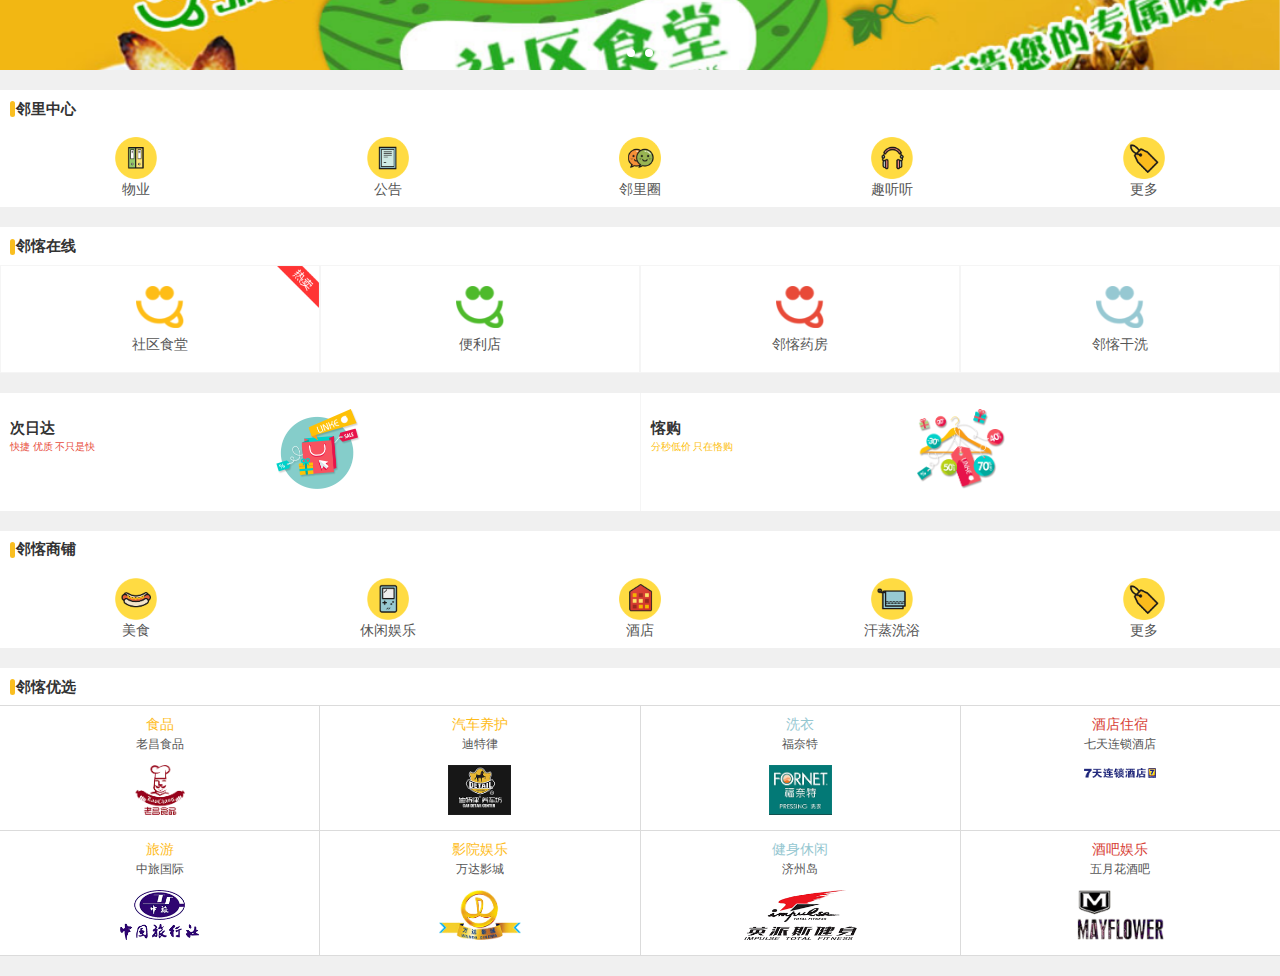
<file: linkeOnline/index.html>
<!DOCTYPE html>
<html lang="en">
<head>
	<meta charset="UTF-8">
	<meta name="viewport" content="width=device-width,initial-scale=1,maximum-scale=1,user-scalable=no">
	<meta name="apple-mobile-web-app-capable" content="yes">
	<meta name="apple-mobile-web-app-status-bar-style" content="black">
	<meta name="format-detection" content="telephone=no">
	<title>首页</title>
	<link rel="stylesheet" type="text/css" href="css/css.css">
	<link rel="stylesheet" type="text/css" href="css/swiper.min.css">
	<script src="js/jquery-1.9.1.min.js"></script>
	<script src="js/swiper.min.js"></script>
</head>
<body>
	<section id="banner" class="banner bottom index-banner">
		<div class="swiper-container">
	        <div class="swiper-wrapper">
	            <div class="swiper-slide"><img src="images/banner/banner.jpg"></div>
	            <div class="swiper-slide"><img src="images/banner/banner5.png"></div>	           
	        </div>
	        <!-- Add Pagination -->
	        <div class="swiper-pagination"></div>
	    </div>
	     <script>
	    var swiper = new Swiper('.swiper-container', {
	        pagination: '.swiper-pagination',	        	       
	        paginationClickable: true,
	        autoplay: 5000,
	        effect: 'fade',
	    });
	    </script>
	</section>
	<section class="part">
		<dl>
			<dt><em></em><span>邻里中心</span></dt>
			<dd>
				<ul>
					<li><a href="#"><img src="images/properties.png"><p>物业</p></a></li>
					<li><a href="#"><img src="images/notices.png"><p>公告</p></a></li>
					<li><a href="#"><img src="images/neighborhood.png"><p>邻里圈</p></a></li>
					<li><a href="#"><img src="images/listened.png"><p>趣听听</p></a></li>
					<li><a href="#"><img src="images/more.png"><p>更多</p></a></li>
				</ul>
			</dd>
		</dl>
	</section>
	<section class="part-not part">
		<dl>
			<dt><em></em><span>邻愘在线</span></dt>
			<dd>
				<ul>
					<li class="active"><a href="#"><img src="images/online1.png">
						<span></span><p>社区食堂</p></a>
					</li>
					<li><a href="#"><img src="images/online2.png">
						<span></span><p>便利店</p></a>
					</li>
					<li><a href="#"><img src="images/online3.png">
						<span></span><p>邻愘药房</p></a>
					</li>
					<li><a href="#"><img src="images/online4.png">
						<span></span><p>邻愘干洗</p></a>
					</li>
				</ul>
			</dd>
		</dl>
	</section>
	<section class="brand bottom">
		<div class="brand-left">
		<a href="cirida.html">
			<div class="brand-word">
				<h2>次日达</h2>
				<p>快捷 优质 不只是快</p>
			</div>
			<div class="brand-img">
				<img src="images/brand1.png" alt="">
			</div>
		</a>
		</div>
		<div class="brand-right">
		<a href="kegou.html">
			<div class="brand-word">
				<h2>愘购</h2>
				<p class="word2">分秒低价 只在恪购</p>
			</div>
			<div class="brand-img">
				<img src="images/brand2.png" alt="">
			</div>
		</a>
		</div>
	</section>
	<section class="part">
		<dl>
			<dt><em></em><span>邻愘商铺</span></dt>
			<dd>
				<ul>
					<li><a href="#"><img src="images/food.png"><p>美食</p></a></li>
					<li><a href="#"><img src="images/entertainment.png"><p>休闲娱乐</p></a></li>
					<li><a href="#"><img src="images/hotel.png"><p>酒店</p></a></li>
					<li><a href="#"><img src="images/bathe.png"><p>汗蒸洗浴</p></a></li>
					<li><a href="#"><img src="images/more.png"><p>更多</p></a></li>
				</ul>
			</dd>
		</dl>
	</section>
	<section class="part part-brand">
		<dl>
			<dt><em></em><span>邻愘优选</span></dt>
			<dd>
				<ul>
					<li>
						<a href="#">
							<h2 class="p-y">食品</h2>
							<p>老昌食品</p>
							<img src="images/brand/brand-logo1.png" alt="">
						</a>
					</li>
					<li>
						<a href="#">
							<h2 class="p-y">汽车养护</h2>
							<p>迪特律</p>
							<img src="images/brand/brand-logo2.png" alt="">
						</a>
					</li>
					<li>
						<a href="#">
							<h2 class="p-b">洗衣</h2>
							<p>福奈特</p>
							<img src="images/brand/brand-logo3.png" alt="">
						</a>
					</li>
					<li>
						<a href="#">
							<h2 class="p-r">酒店住宿</h2>
							<p>七天连锁酒店</p>
							<img src="images/brand/brand-logo4.png" alt="">
						</a>
					</li>
				</ul>
				<ul>
					<li>
						<a href="#">
							<h2 class="p-y">旅游</h2>
							<p>中旅国际</p>
							<img src="images/brand/brand-logo5.png" alt="">
						</a>
					</li>				
					<li>
						<a href="#">
							<h2 class="p-y">影院娱乐</h2>
							<p>万达影城</p>
							<img src="images/brand/brand-logo6.png" alt="">
						</a>
					</li>
					<li>
						<a href="#">
							<h2 class="p-b">健身休闲</h2>
							<p>济州岛</p>
							<img src="images/brand/brand-logo7.png" alt="">
						</a>
					</li>
					<li>
						<a href="#">
							<h2 class="p-r">酒吧娱乐</h2>
							<p>五月花酒吧</p>
							<img src="images/brand/brand-logo8.png" alt="">
						</a>
					</li>
				</ul>
			</dd>
		</dl>
	</section>
</body>
</html>
</file>
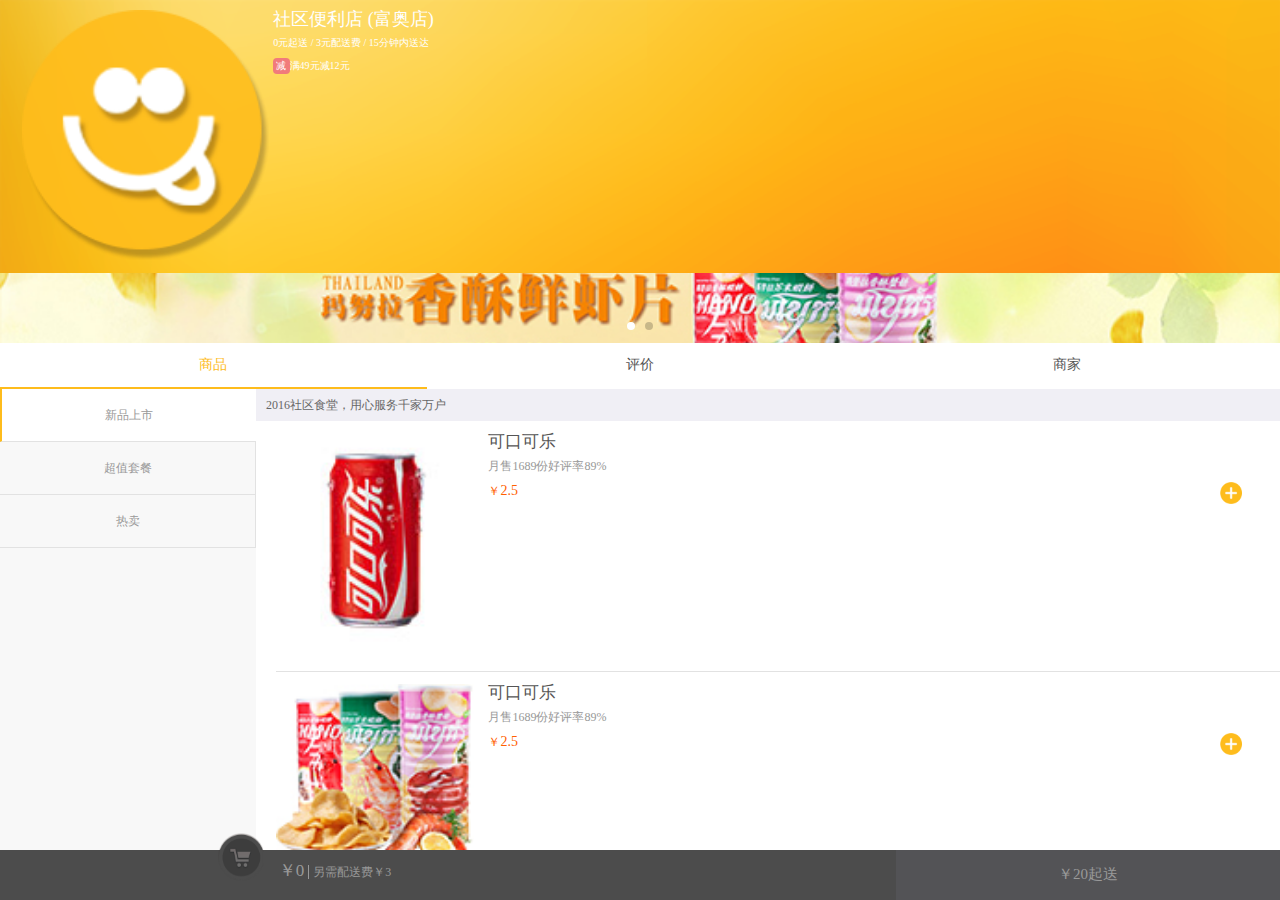
<file: linkeOnline/bianlidian-none.html>
<!DOCTYPE html>
<html lang="en">
<head>
	<meta charset="UTF-8">
	<meta name="viewport" content="width=device-width,initial-scale=1,maximum-scale=1,user-scalable=no">
	<meta name="apple-mobile-web-app-capable" content="yes">
	<meta name="apple-mobile-web-app-status-bar-style" content="black">
	<meta name="format-detection" content="telephone=no">
	<title>社区便利店</title>
	<link rel="stylesheet" type="text/css" href="css/css.css">
	<link rel="stylesheet" type="text/css" href="css/swiper.min.css">
	<script src="js/jquery-1.9.1.min.js"></script>
	<script src="js/swiper.min.js"></script>
	<script src="js/commn.js"></script>
</head>
<body>
	<header class="store-head">
		<div class="store-pic"><img src="images/head1.png" alt=""></div>
		<div class="store-intr">
			<h1>社区便利店     (富奥店)</h1>
			<p>0元起送  /  3元配送费  /  15分钟内送达</p>
			<p><em class="jian icon fillet">减</em>满49元减12元 </p>
		</div>
	</header>
	<section id="banner" class="banner">
		<div class="swiper-container swiper1">
	        <div class="swiper-wrapper">
	            <div class="swiper-slide"><img src="images/banner/banner2.jpg"></div>
	            <div class="swiper-slide"><img src="images/banner/banner2.jpg"></div>	           
	        </div>
	        <!-- Add Pagination -->
	        <div class="swiper-pagination swiper1-pagination"></div>
	    </div>
	     <script>
	    var swiper = new Swiper('.swiper1', {
	        pagination: '.swiper1-pagination',	        	       
	        paginationClickable: true,
	        autoplay: 5000,
	        effect: 'fade',
	    });
	    </script>
	</section>
	<section class="goods">
		<div class="goods-menu">
			<ul>
				<li class="active">商品</li>
				<li>评价</li>
				<li>商家</li>
			</ul>
		</div>
		<div class="goods-wrap">
			<div class="g-left">
				<ul>
		            <li class="active"><a href="javascript:void(0)">新品上市</a></li>
		            <li><a href="javascript:void(0)">超值套餐</a></li>
		            <li><a href="javascript:void(0)">热卖</a></li>			           
		        </ul>
			</div>
			<div class="g-right">
				<h2>2016社区食堂，用心服务千家万户</h2>
				<div class="goods-list">
					<ul>
						<li>
							<div class="good-intr">
								<div class="g-img"><img src="images/goods1.jpg" alt=""></div>
								<div class="g-content">
									<h2>可口可乐</h2>
									<p><span>月售1689份</span><em>好评率89%</em></p>
									<div class="g-price"><em><i>￥</i>2.5</em><a href="javascript:void(0)"><img src="images/add-y.png"></a></div>
								</div>
							</div>
						</li>
						<li>
							<div class="good-intr">
								<div class="g-img"><img src="images/goods2.jpg" alt=""></div>
								<div class="g-content">
									<h2>可口可乐</h2>
									<p><span>月售1689份</span><em>好评率89%</em></p>
									<div class="g-price"><em><i>￥</i>2.5</em><a href="javascript:void(0)"><img src="images/add-y.png"></a></div>
								</div>
							</div>
						</li>
						<li>
							<div class="good-intr">
								<div class="g-img"><img src="images/goods3.jpg" alt=""></div>
								<div class="g-content">
									<h2>可口可乐</h2>
									<p><span>月售1689份</span><em>好评率89%</em></p>
									<div class="g-price"><em><i>￥</i>2.5</em><a href="javascript:void(0)"><img src="images/add-y.png"></a></div>
								</div>
							</div>
						</li>
					</ul>
				</div>
			</div>
		</div>
		<div class="goods-car">
			<div class="gd-list">
				<div class="c-title"><span>购物车</span><a href="javascript:void(0)"><img src="images/delete.png">清空</a></div>
				<div class="c-lsit">
					<ul>
						<li>
							<div class="car-word">
								<p>麻婆豆腐</p>
								<em><i>￥</i>8</em>
								<span>
									<a href="javascript:void"><img src="images/reduce-y.png"></a>
									<i>1</i>
									<a href="javascript:void"><img src="images/add-y.png"></a>
								</span>
							</div>
						</li>
						<li>
							<div class="car-word">
								<p>麻婆豆腐</p>
								<em><i>￥</i>8</em>
								<span>
									<a href="javascript:void"><img src="images/reduce-y.png"></a>
									<i>1</i>
									<a href="javascript:void"><img src="images/add-y.png"></a>
								</span>
							</div>
						</li>
					</ul>
				</div>
			</div>
			<div class="c-wrap none-img">
				<div class="c-left">
					<div class="c-img"><span><em><i>1</i></em></span></div>
					<div class="c-price"><p><span>￥0</span><em>另需配送费￥3</em></p></div>
				</div>
				<div class="c-right">
					<a href="javascript">￥20起送</a>
				</div>
			</div>
		</div>
	</section>
	
</body>
</html>
</file>
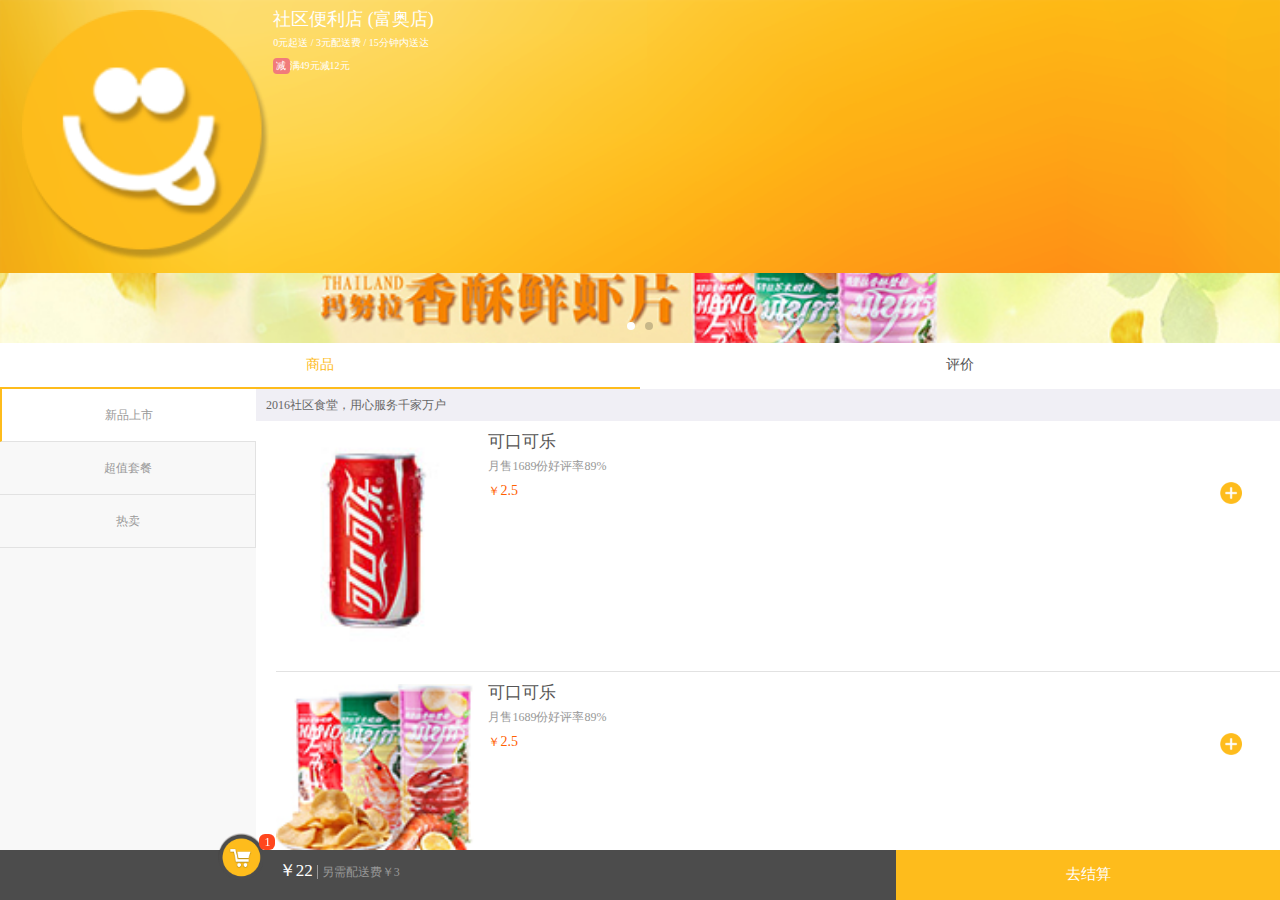
<file: linkeOnline/bianlidian.html>
<!DOCTYPE html>
<html lang="en">
<head>
	<meta charset="UTF-8">
	<meta name="viewport" content="width=device-width,initial-scale=1,maximum-scale=1,user-scalable=no">
	<meta name="apple-mobile-web-app-capable" content="yes">
	<meta name="apple-mobile-web-app-status-bar-style" content="black">
	<meta name="format-detection" content="telephone=no">
	<title>社区便利店</title>
	<link rel="stylesheet" type="text/css" href="css/css.css">
	<link rel="stylesheet" type="text/css" href="css/swiper.min.css">
	<script src="js/jquery-1.9.1.min.js"></script>
	<script src="js/swiper.min.js"></script>
	<script src="js/commn.js"></script>
</head>
<body>
	<header class="store-head">
		<div class="store-pic"><img src="images/head1.png" alt=""></div>
		<div class="store-intr">
			<h1>社区便利店     (富奥店)</h1>
			<p>0元起送  /  3元配送费  /  15分钟内送达</p>
			<p><em class="jian icon fillet">减</em>满49元减12元 </p>
		</div>
	</header>
	<section id="banner" class="banner">
		<div class="swiper-container swiper1">
	        <div class="swiper-wrapper">
	            <div class="swiper-slide"><img src="images/banner/banner2.jpg"></div>
	            <div class="swiper-slide"><img src="images/banner/banner2.jpg"></div>	           
	        </div>
	        <!-- Add Pagination -->
	        <div class="swiper-pagination swiper1-pagination"></div>
	    </div>
	     <script>
	    var swiper = new Swiper('.swiper1', {
	        pagination: '.swiper1-pagination',	        	       
	        paginationClickable: true,
	        autoplay: 5000,
	        effect: 'fade',
	    });
	    </script>
	</section>
	<section class="goods">
		<div class="goods-menu">
			<ul>
				<li class="active">商品</li>
				<li>评价</li>				
			</ul>
		</div>
		<div class="goods-wrap">
			<div class="g-left">				
		        <ul>
		            <li class="active"><a href="javascript:void(0)">新品上市</a></li>
		            <li><a href="javascript:void(0)">超值套餐</a></li>
		            <li><a href="javascript:void(0)">热卖</a></li>			           
		        </ul>			    
			</div>
			<div class="g-right">
				<h2>2016社区食堂，用心服务千家万户</h2>
				<div class="goods-list">
					<ul>
						<li>
							<div class="good-intr">
								<div class="g-img"><img src="images/goods1.jpg" alt=""></div>
								<div class="g-content">
									<h2>可口可乐</h2>
									<p><span>月售1689份</span><em>好评率89%</em></p>
									<div class="g-price"><em><i>￥</i>2.5</em><a href="javascript:void(0)"><img src="images/add-y.png"></a></div>
								</div>
							</div>
						</li>
						<li>
							<div class="good-intr">
								<div class="g-img"><img src="images/goods2.jpg" alt=""></div>
								<div class="g-content">
									<h2>可口可乐</h2>
									<p><span>月售1689份</span><em>好评率89%</em></p>
									<div class="g-price"><em><i>￥</i>2.5</em><a href="javascript:void(0)"><img src="images/add-y.png"></a></div>
								</div>
							</div>
						</li>
						<li>
							<div class="good-intr">
								<div class="g-img"><img src="images/goods3.jpg" alt=""></div>
								<div class="g-content">
									<h2>可口可乐</h2>
									<p><span>月售1689份</span><em>好评率89%</em></p>
									<div class="g-price"><em><i>￥</i>2.5</em><a href="javascript:void(0)"><img src="images/add-y.png"></a></div>
								</div>
							</div>
						</li>
					</ul>
				</div>
			</div>
		</div>
		<div class="goods-car">
			<div class="gd-list">
				<div class="c-title"><span>购物车</span><a href="javascript:void(0)"><img src="images/delete.png">清空</a></div>
				<div class="c-lsit">
					<ul>
						<li>
							<div class="car-word">
								<p>麻婆豆腐</p>
								<em><i>￥</i>8</em>
								<span>
									<a href="javascript:void"><img src="images/reduce-y.png"></a>
									<i>1</i>
									<a href="javascript:void"><img src="images/add-y.png"></a>
								</span>
							</div>
						</li>
						<li>
							<div class="car-word">
								<p>麻婆豆腐</p>
								<em><i>￥</i>8</em>
								<span>
									<a href="javascript:void"><img src="images/reduce-y.png"></a>
									<i>1</i>
									<a href="javascript:void"><img src="images/add-y.png"></a>
								</span>
							</div>
						</li>
					</ul>
				</div>
			</div>
			<div class="c-wrap bld-img">
				<div class="c-left">
					<div class="c-img"><span><em><i>1</i></em></span></div>
					<div class="c-price"><p><span>￥22</span><em>另需配送费￥3</em></p></div>
				</div>
				<div class="c-right">
					<a href="#">去结算</a>
				</div>
			</div>
		</div>
	</section>
</body>
</html>
</file>
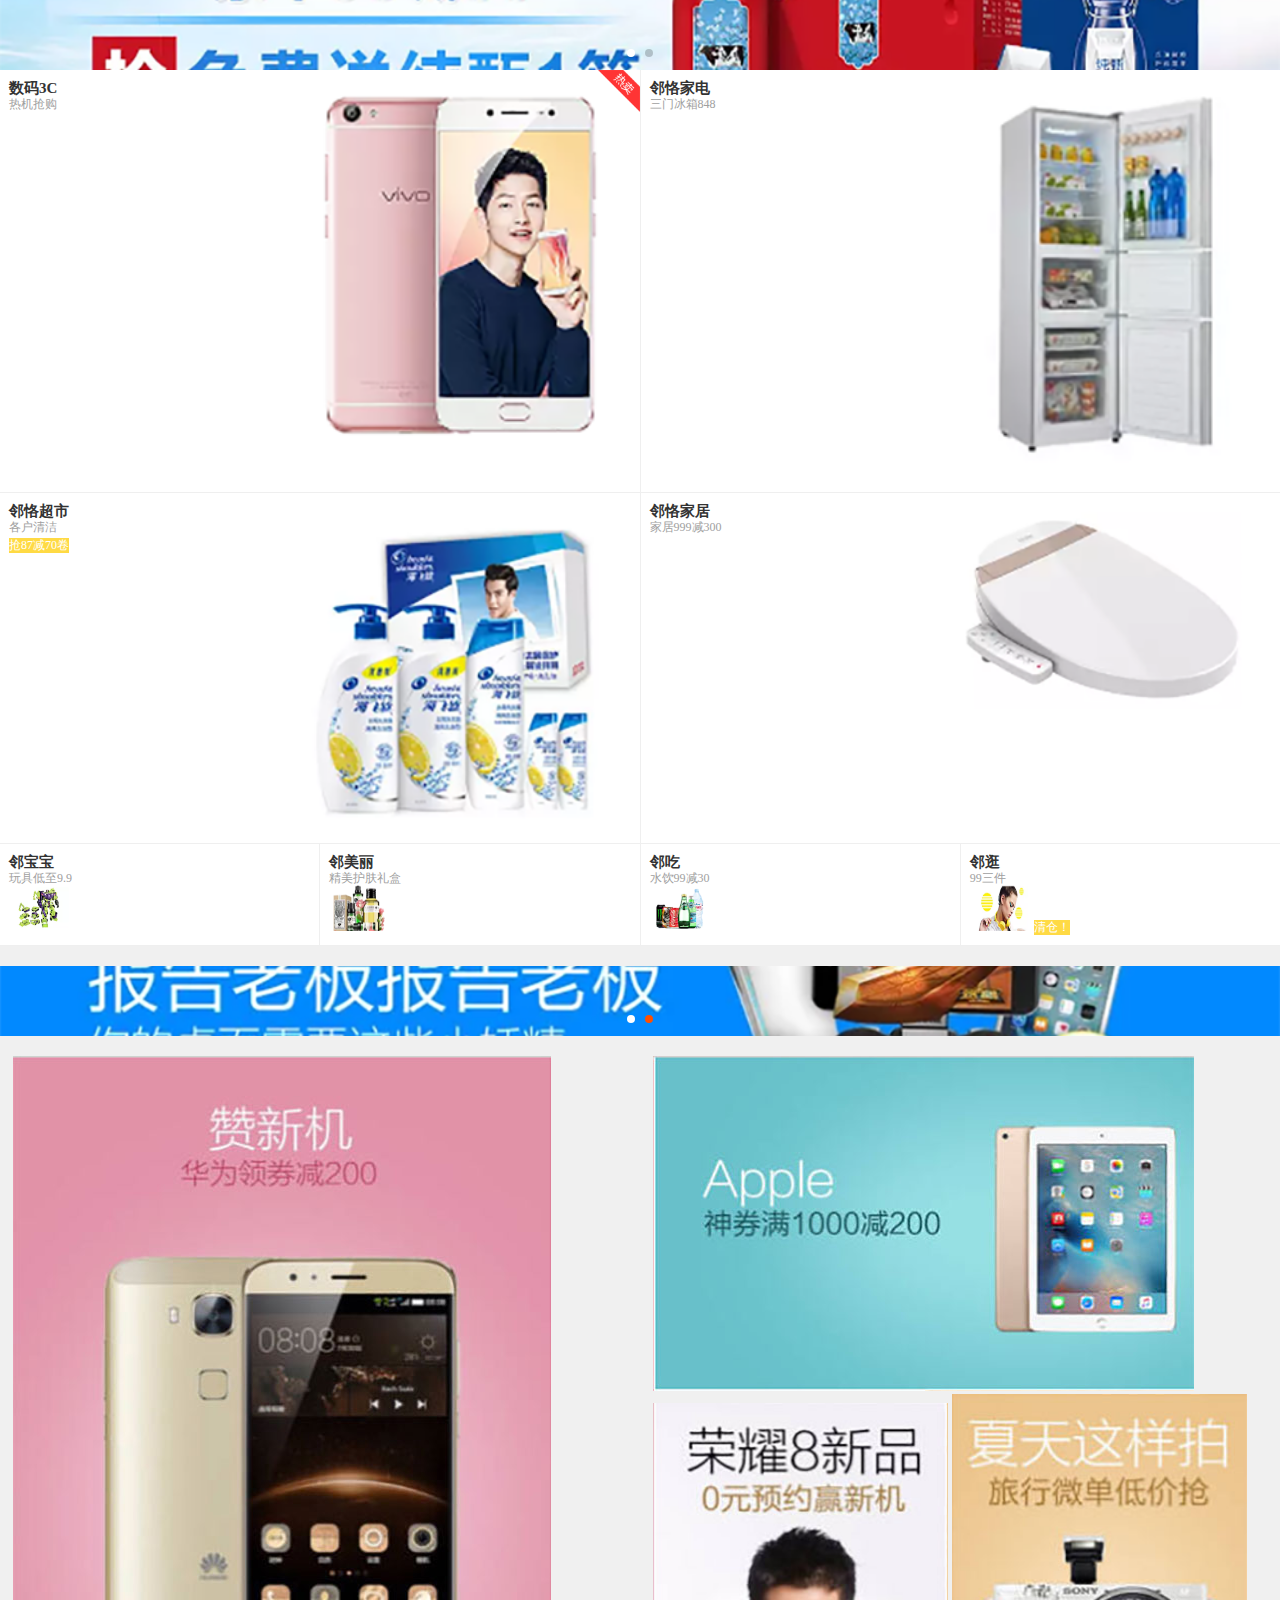
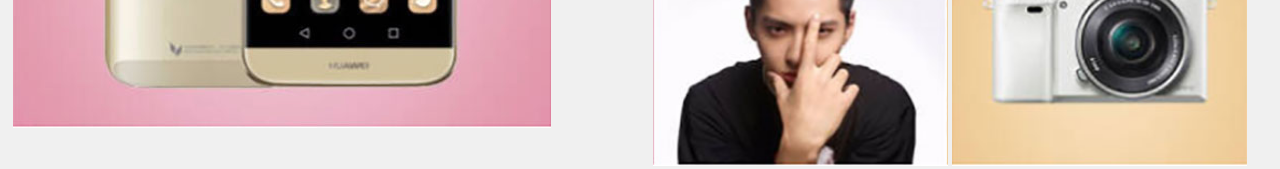
<file: linkeOnline/cirida.html>
<!DOCTYPE html>
<html lang="en">
<head>
	<meta charset="UTF-8">
	<meta name="viewport" content="width=device-width,initial-scale=1,maximum-scale=1,user-scalable=no">
	<meta name="apple-mobile-web-app-capable" content="yes">
	<meta name="apple-mobile-web-app-status-bar-style" content="black">
	<meta name="format-detection" content="telephone=no">
	<title>次日达</title>
	<link rel="stylesheet" type="text/css" href="css/css.css">
	<link rel="stylesheet" type="text/css" href="css/swiper.min.css">
	<script src="js/jquery-1.9.1.min.js"></script>
	<script src="js/swiper.min.js"></script>
</head>
<body>
	<section id="banner" class="banner">
		<div class="swiper-container swiper1">
	        <div class="swiper-wrapper">
	            <div class="swiper-slide"><img src="images/banner/ad.png"></div>
	            <div class="swiper-slide"><img src="images/banner/ad.png"></div>	           
	        </div>
	        <!-- Add Pagination -->
	        <div class="swiper-pagination swiper1-pagination"></div>
	    </div>
	     <script>
	    var swiper = new Swiper('.swiper1', {
	        pagination: '.swiper1-pagination',	        	       
	        paginationClickable: true,
	        autoplay: 5000,
	        effect: 'fade',
	    });
	    </script>
	</section>
	<section class="bottom type-wrap">
		<div class="type-top type-bottom">
			<div class="type-list">
			<a href="#" class="active">
				<span></span>
				<div class="type-word">
					<h2>数码3C</h2>
					<p>热机抢购</p>
				</div>
				<img src="images/c1.png" alt="">
			</a>
			</div>
			<div class="type-list">
			<a href="#">
				<span></span>
				<div class="type-word">
					<h2>邻恪家电</h2>
					<p>三门冰箱848</p>
				</div>
				<img src="images/c2.png" alt="">
			</a>
			</div>
		</div>
		<div class="type-top type-bottom">
			<div class="type-list">
			<a href="#">
				<span></span>
				<div class="type-word">
					<h2>邻恪超市</h2>
					<p>各户清洁</p>
					<em>抢87减70卷</em>
				</div>
				<img src="images/c3.png" alt="">
			</a>
			</div>
			<div class="type-list">
			<a href="#">
				<span></span>
				<div class="type-word">
					<h2>邻恪家居</h2>
					<p>家居999减300</p>
				</div>
				<img src="images/c4.png" alt="">
			</a>
			</div>
		</div>
		<div class="type-bottom type-last">
			<div class="type-list">
			<a href="#">
				<span></span>
				<h2>邻宝宝</h2>
				<p>玩具低至9.9</p>
				<img src="images/c5.png" alt="">
			</a>
			</div>
			<div class="type-list">
			<a href="#">
				<span></span>
				<h2>邻美丽</h2>
				<p>精美护肤礼盒</p>
				<img src="images/c6.png" alt="">
			</a>
			</div>
			<div class="type-list">
			<a href="#">
				<span></span>
				<h2>邻吃</h2>
				<p>水饮99减30</p>
				<img src="images/c7.png" alt="">
			</a>
			</div>
			<div class="type-list">
			<a href="#">
				<span></span>
				<h2>邻逛</h2>
				<p>99三件</p>
				<img src="images/c8.png" alt="">
				<em>清仓！</em>
			</a>
			</div>
		</div>
	</section>
	<section id="banner" class="banner other-banner bottom">
		<div class="swiper-container swiper2">
	        <div class="swiper-wrapper">
	            <div class="swiper-slide"><img src="images/banner/ad2.png"></div>
	            <div class="swiper-slide"><img src="images/banner/ad2.png"></div>	           
	        </div>
	        <!-- Add Pagination -->
	        <div class="swiper-pagination swiper2-pagination"></div>
	    </div>
	     <script>
	    var swiper1 = new Swiper('.swiper2', {
	        pagination: '.swiper2-pagination',	        	       
	        paginationClickable: true,
	        autoplay: 5000,
	        effect: 'fade',
	    });
	    </script>
	</section>
	<section class="recommend">
		<div class="r-pic"><a href=""><img src="images/recommend1.jpg" alt=""></a></div>
		<div class="r-pic">
			<div class="r-top"><a href=""><img src="images/recommend2.jpg" alt=""></a></div>
			<div class="r-bottom">
				<a href="" class="r-left"><img src="images/recommend3.jpg" alt=""></a>
				<a href="" class="r-right"><img src="images/recommend4.jpg" alt=""></a>
			</div>
		</div>
	</section>
</body>
</html>
</file>
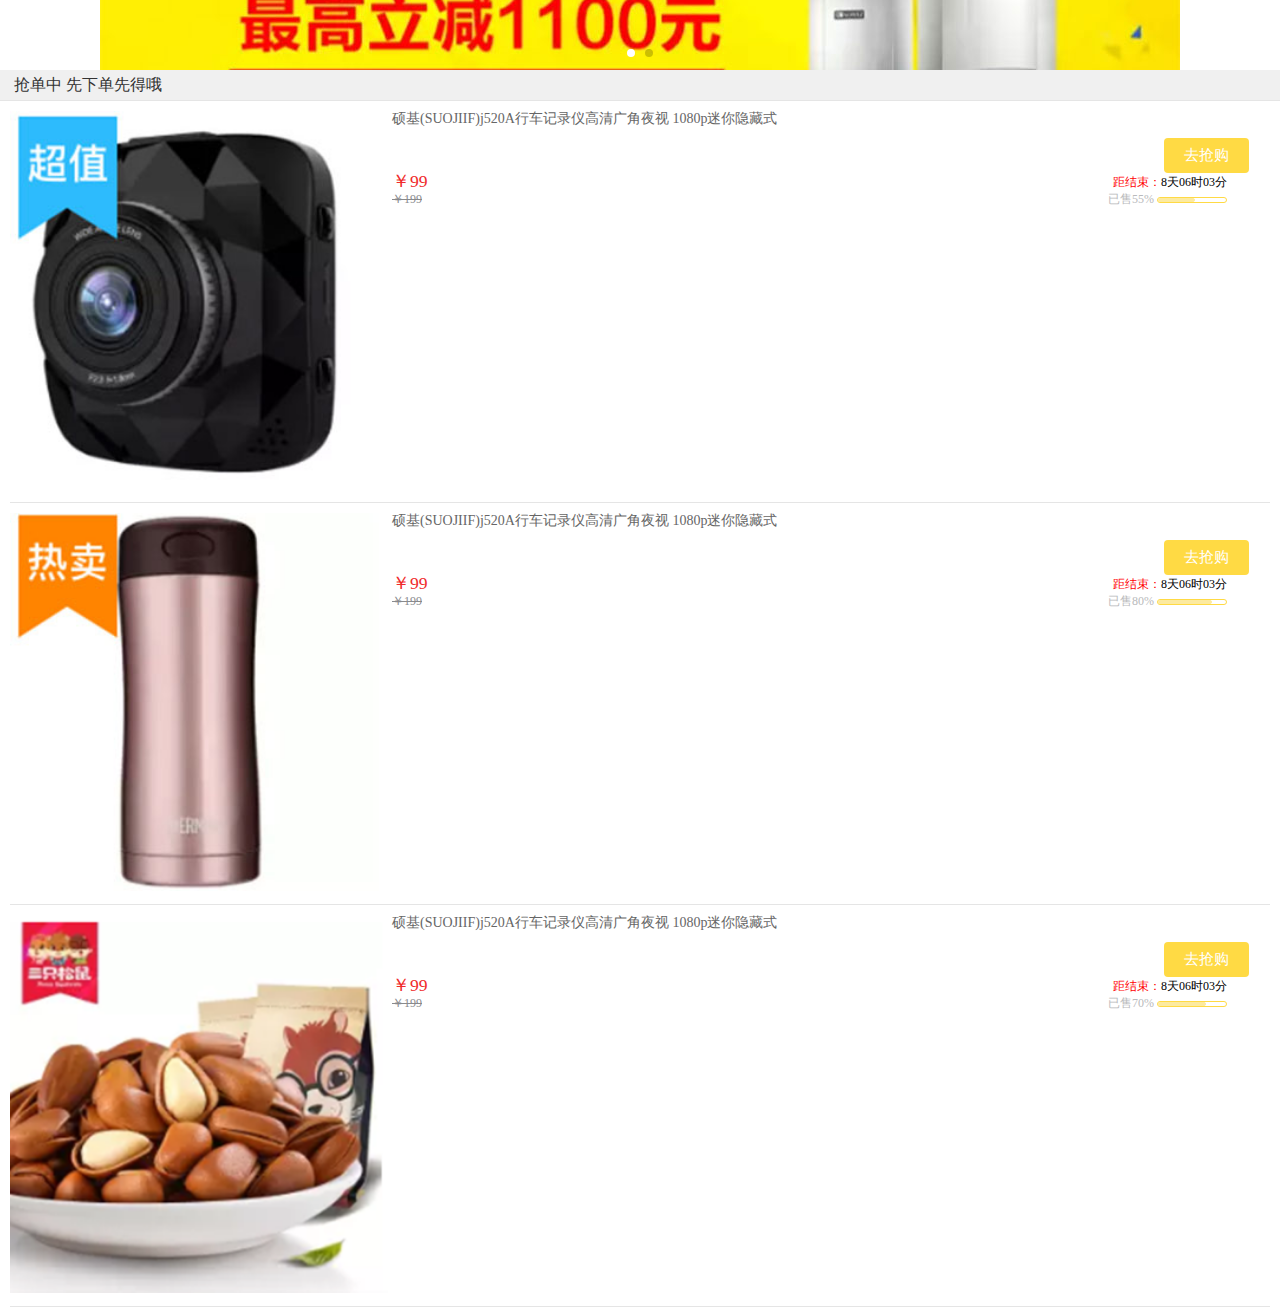
<file: linkeOnline/kegou.html>
<!DOCTYPE html>
<html lang="en">
<head>
	<meta charset="UTF-8">
	<meta name="viewport" content="width=device-width,initial-scale=1,maximum-scale=1,user-scalable=no">
	<meta name="apple-mobile-web-app-capable" content="yes">
	<meta name="apple-mobile-web-app-status-bar-style" content="black">
	<meta name="format-detection" content="telephone=no">
	<title>恪购</title>
	<link rel="stylesheet" type="text/css" href="css/css.css">
	<link rel="stylesheet" type="text/css" href="css/swiper.min.css">
	<script src="js/jquery-1.9.1.min.js"></script>
	<script src="js/swiper.min.js"></script>
	<script src="js/commn.js"></script>
</head>
<body>	
	<section id="banner" class="banner">
		<div class="swiper-container">
	        <div class="swiper-wrapper">
	            <div class="swiper-slide"><a href=""><img src="images/banner/kegou.jpg"></a></div>
	            <div class="swiper-slide"><a href=""><img src="images/banner/kegou.jpg"></a></div>	           
	        </div>
	        <!-- Add Pagination -->
	        <div class="swiper-pagination"></div>
	    </div>
	     <script>
	    var swiper = new Swiper('.swiper-container', {
	        pagination: '.swiper-pagination',	        	       
	        paginationClickable: true,
	        autoplay: 5000,
	        effect: 'fade',
	    });
	    </script>
	</section>
	<div class="brand-wrapp">
		<h2>抢单中 先下单先得哦</h2>
		<div class="shop-list">
			<ul>
				<li>
					<div class="shop-word">
						<div class="shop-img"><img src="images/shop1.jpg" alt=""></div>
						<div class="shop-content">
							<h3><a href="">硕基(SUOJIIF)j520A行车记录仪高清广角夜视 1080p迷你隐藏式</a></h3>
							<div class="go"><a href="#" class="fillet">去抢购</a></div>
							<div class="shop-intr">
								<div class="s-price"><p>￥99</p><s>￥199</s></div>
								<div class="s-end">
									<p>距结束：<span>8天06时03分</span></p>
									<div class="sold">已售<i>55%</i><span><em></em></span></div>
								</div>
							</div>
						</div>
					</div>
				</li>
				<li>
					<div class="shop-word">
						<div class="shop-img"><img src="images/shop2.jpg" alt=""></div>
						<div class="shop-content">
							<h3><a href="">硕基(SUOJIIF)j520A行车记录仪高清广角夜视 1080p迷你隐藏式</a></h3>
							<div class="go"><a href="#" class="fillet">去抢购</a></div>
							<div class="shop-intr">
								<div class="s-price"><p>￥99</p><s>￥199</s></div>
								<div class="s-end">
									<p>距结束：<span>8天06时03分</span></p>
									<div class="sold">已售<i>80%</i><span><em></em></span></div>
								</div>
							</div>
						</div>
					</div>
				</li>
				<li>
					<div class="shop-word">
						<div class="shop-img"><img src="images/shop3.jpg" alt=""></div>
						<div class="shop-content">
							<h3><a href="">硕基(SUOJIIF)j520A行车记录仪高清广角夜视 1080p迷你隐藏式</a></h3>
							<div class="go"><a href="#" class="fillet">去抢购</a></div>
							<div class="shop-intr">
								<div class="s-price"><p>￥99</p><s>￥199</s></div>
								<div class="s-end">
									<p>距结束：<span>8天06时03分</span></p>
									<div class="sold">已售<i>70%</i><span><em></em></span></div>
								</div>
							</div>
						</div>
					</div>
				</li>
			</ul>
		</div>
	</div>
</body>
</html>
</file>
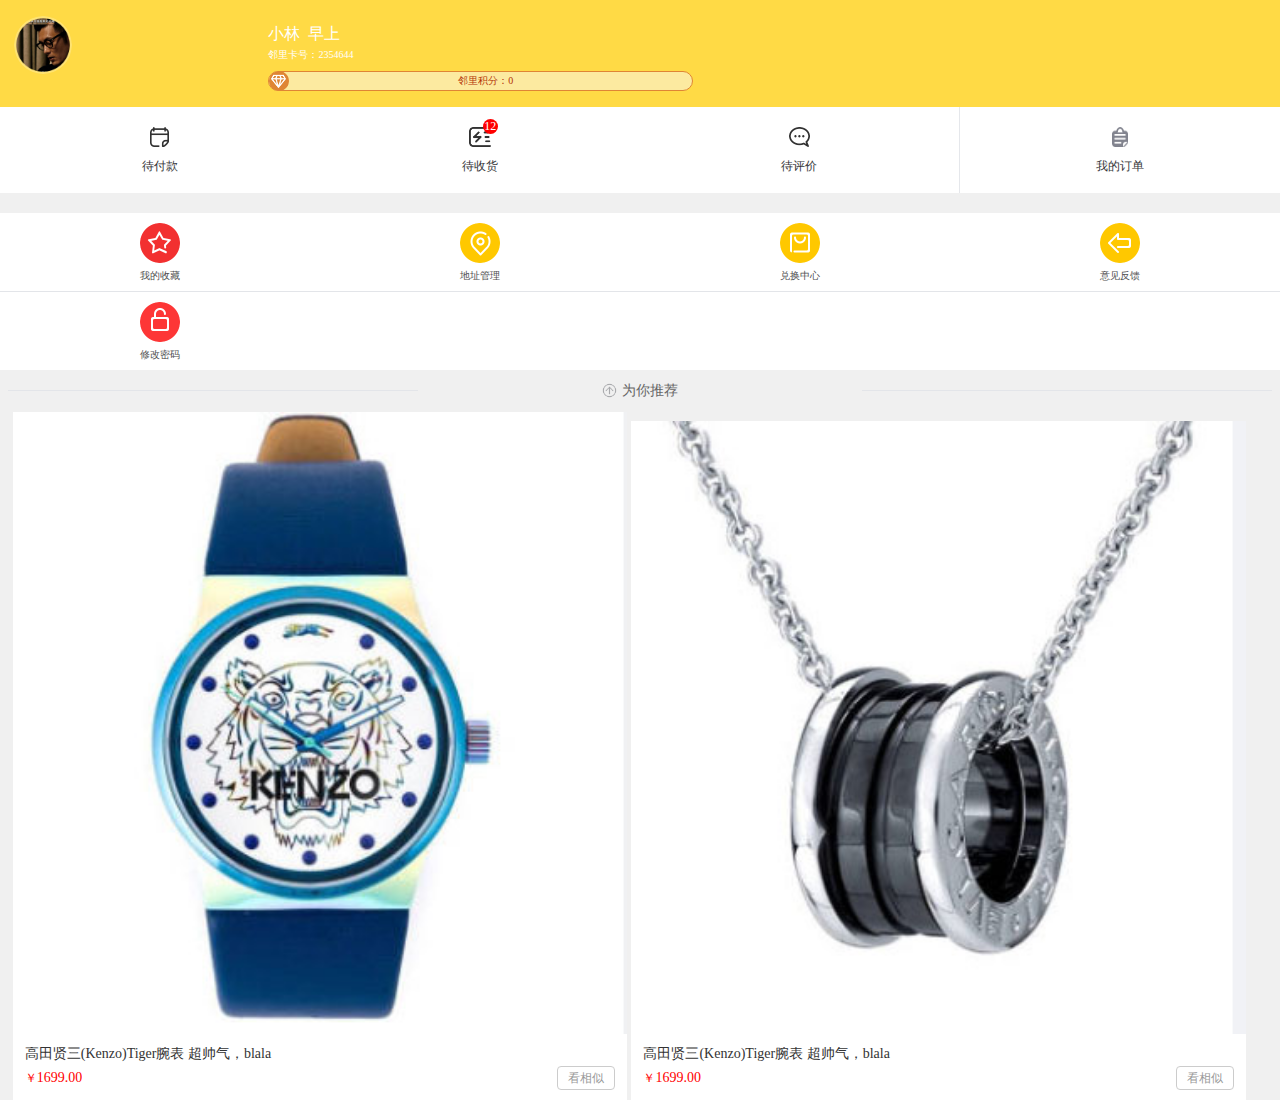
<file: linkeOnline/my.html>
<!DOCTYPE html>
<html lang="en">
<head>
	<meta charset="UTF-8">
	<meta name="viewport" content="width=device-width,initial-scale=1,maximum-scale=1,user-scalable=no">
	<meta name="apple-mobile-web-app-capable" content="yes">
	<meta name="apple-mobile-web-app-status-bar-style" content="black">
	<meta name="format-detection" content="telephone=no">
	<title>我的</title>
	<link rel="stylesheet" type="text/css" href="css/css.css">
</head>
<body>
	<header class="my-head">
		<div class="my-pic"><div class="m-img"><img src="images/head.png" alt=""></div></div>
		<div class="my-intr">
			<h2><span>小林</span><em>早上</em></h2>
			<p>邻里卡号：2354644</p>
			<div class="integration">
				 <div class="integral"><span>邻里积分：<i>0</i></span></div>
			</div>
		</div>
	</header>
	<div class="my-menu bottom">
		<ul>
			<li>
				<a href="#">
					<div class="my-list">
						<img src="images/my-menu1.png" alt="">
						<p>待付款</p>
					</div>
				</a>
			</li>
			<li>
				<a href="#">
					<div class="my-list">
						<img src="images/my-menu2.png" alt="">
						<p>待收货</p>
						<i>12</i>
					</div>
				</a>
			</li>
			<li>
				<a href="#">
					<div class="my-list">
						<img src="images/my-menu3.png" alt="">
						<p>待评价</p>
					</div>
				</a>
			</li>			
			<li>
				<a href="#">
					<div class="my-list">
						<img src="images/my-menu5.png" alt="">
						<p>我的订单</p>
					</div>
				</a>
			</li>
		</ul>
	</div>
	<div class="icon-wrap">
		<ul>
			<li>
				<div class="icon-word">
					<img src="images/my1.png">
					<p>我的收藏</p>
				</div>
			</li>
			<li>
				<div class="icon-word">
					<img src="images/my2.png">
					<p>地址管理</p>
				</div>
			</li>
			<li>
				<div class="icon-word">
					<img src="images/my5.png">
					<p>兑换中心</p>
				</div>
			</li>
			<li>
				<div class="icon-word">
					<img src="images/my6.png">
					<p>意见反馈</p>
				</div>
			</li>			
		</ul>
		<ul>			
			<li>
				<div class="icon-word">
					<img src="images/my7.png">
					<p>修改密码</p>
				</div>
			</li>
			<li>				
			</li>
			<li>				
			</li>
			<li>				
			</li>
		</ul>
	</div>
	<div class="recommend-you">
		<div class="r-head">
			<span><img src="images/top.png">为你推荐</span>
		</div>
		<div class="r-pic">
			<ul>
				<li>
					<div class="r-word">
						<div class="r-img"><img src="images/tuijian1.jpg"></div>
						<div class="r-content">
							<h2>高田贤三(Kenzo)Tiger腕表 超帅气，blala</h2>
							<div class="r-price">
								<span><i>￥</i>1699.00</span>
								<a href="#" class="fillet">看相似</a>
							</div>
						</div>						
					</div>
				</li>
				<li>
					<div class="r-word">
						<div class="r-img"><img src="images/tuijian2.jpg"></div>
						<div class="r-content">
							<h2>高田贤三(Kenzo)Tiger腕表 超帅气，blala</h2>
							<div class="r-price">
								<span><i>￥</i>1699.00</span>
								<a href="#" class="fillet">看相似</a>
							</div>
						</div>
					</div>
				</li>
			</ul>
		</div>
	</div>
</body>
</html>
</file>
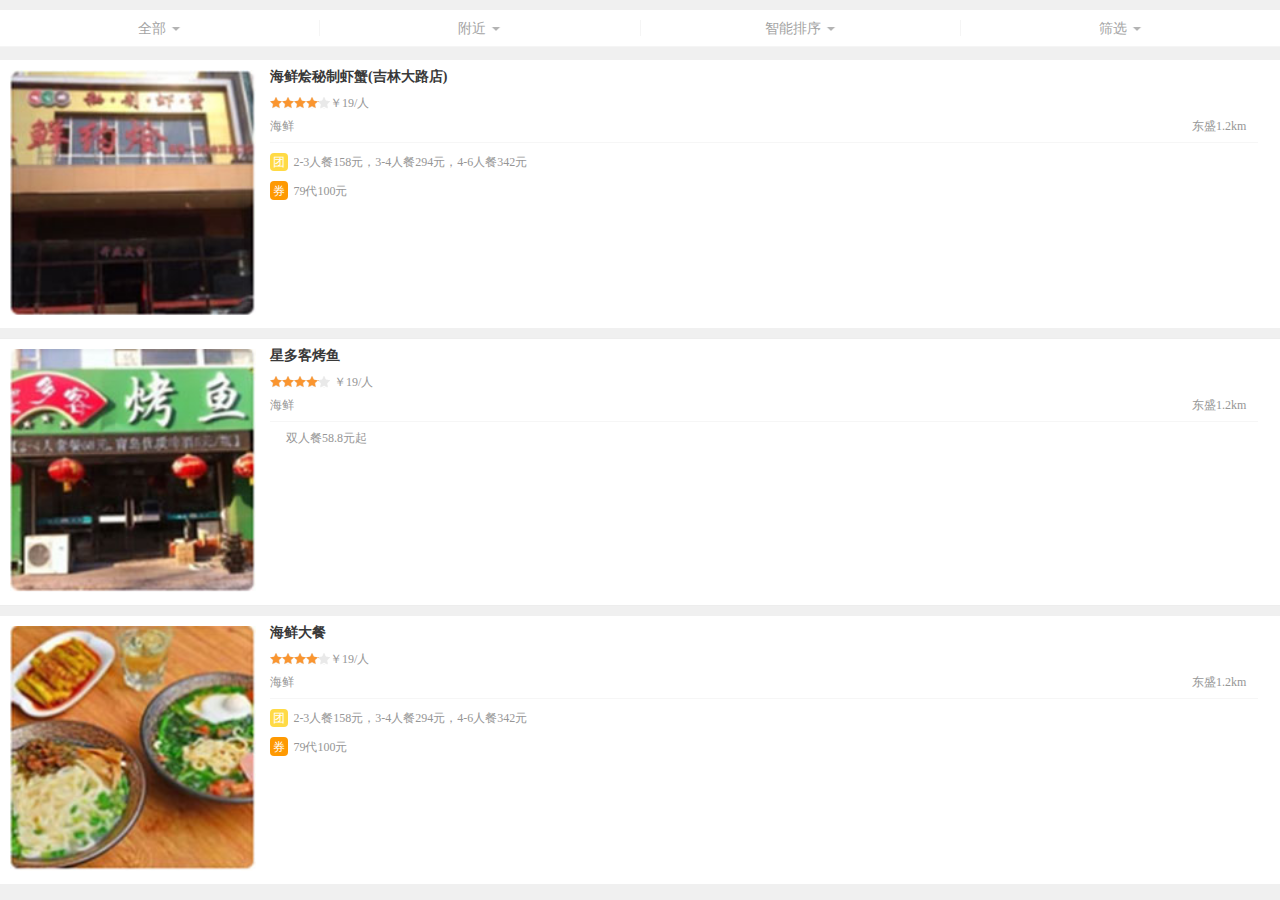
<file: linkeOnline/shangjiayouxuan.html>
<!DOCTYPE html>
<html lang="en">
<head>
	<meta charset="UTF-8">
	<meta name="viewport" content="width=device-width,initial-scale=1,maximum-scale=1,user-scalable=no">
	<meta name="apple-mobile-web-app-capable" content="yes">
	<meta name="apple-mobile-web-app-status-bar-style" content="black">
	<meta name="format-detection" content="telephone=no">
	<title>商家优选</title>
	<link rel="stylesheet" type="text/css" href="css/css.css">
	<script src="js/jquery-1.9.1.min.js"></script>
</head>
<body>
	<header class="drop-menu top bottom2">
		<ul>
			<li><div class="drop-select"><span>全部</span><img src="images/down.png" alt=""></div></li>
			<li>
				<div class="drop-select"><span>附近</span><img src="images/down.png" alt=""></div>
				<div class="drop-list">
					<ol>
						<li>测试</li>
						<li>测试</li>					
					</ol>
				</div>
			</li>
			<li><div class="drop-select"><span>智能排序</span><img src="images/down.png" alt=""></div></li>
			<li><div class="drop-select"><span>筛选</span><img src="images/down.png" alt=""></div></li>
		</ul>
	</header>
	<div class="none"></div>
	<section class="business-list">
		<ul>
			<li>
				<a href="#" class="b-content">
					<div class="b-img"><img src="images/food1.jpg" alt=""></div>
					<div class="b-word">
						<div class="b-cont">
							<h2>海鲜烩秘制虾蟹(吉林大路店)</h2>
							<div class="favorable"><span><i></i></span><em>￥19/人</em></div>
							<div class="address"><span>海鲜</span><em>东盛<i>1.2km</i></em></div>
						</div>
						<div class="mode">
							<p><em class="tuan fillet icon">团</em><span>2-3人餐158元，3-4人餐294元，4-6人餐342元</span></p>
							<p><em class="quan fillet icon">券</em><span>79代100元</span></p>
						</div>
					</div>
				</a>
			</li>
			<li>
				<a href="#" class="b-content">
					<div class="b-img"><img src="images/food2.jpg" alt=""></div>
					<div class="b-word">
						<div class="b-cont">
							<h2>星多客烤鱼</h2>
							<div class="favorable">
								<span><i></i></span>
								<em>￥19/人</em>
							</div>
							<div class="address"><span>海鲜</span><em>东盛<i>1.2km</i></em></div>
						</div>
						<div class="mode">
							<p><i>双人餐58.8元起</i></p>
						</div>
					</div>
				</a>
			</li>
			<li>
				<a href="#" class="b-content">
					<div class="b-img"><img src="images/food3.jpg" alt=""></div>
					<div class="b-word">
						<div class="b-cont">
							<h2>海鲜大餐</h2>
							<div  class="favorable"><span><i></i></span><em>￥19/人</em></div>
							<div class="address"><span>海鲜</span><em>东盛<i>1.2km</i></em></div>
						</div>
						<div class="mode">
							<p><em class="tuan fillet icon">团</em><span>2-3人餐158元，3-4人餐294元，4-6人餐342元</span></p>
							<p><em class="quan fillet icon">券</em><span>79代100元</span></p>
						</div>
					</div>
				</a>
			</li>
		</ul>
	</section>
	<script type="text/javascript">
	$(document).ready(function() {
		$(".drop-menu ul li").click(function(){
			$(".drop-list").toggle();	
		});
	});		
	</script>
</body>
</html>
</file>
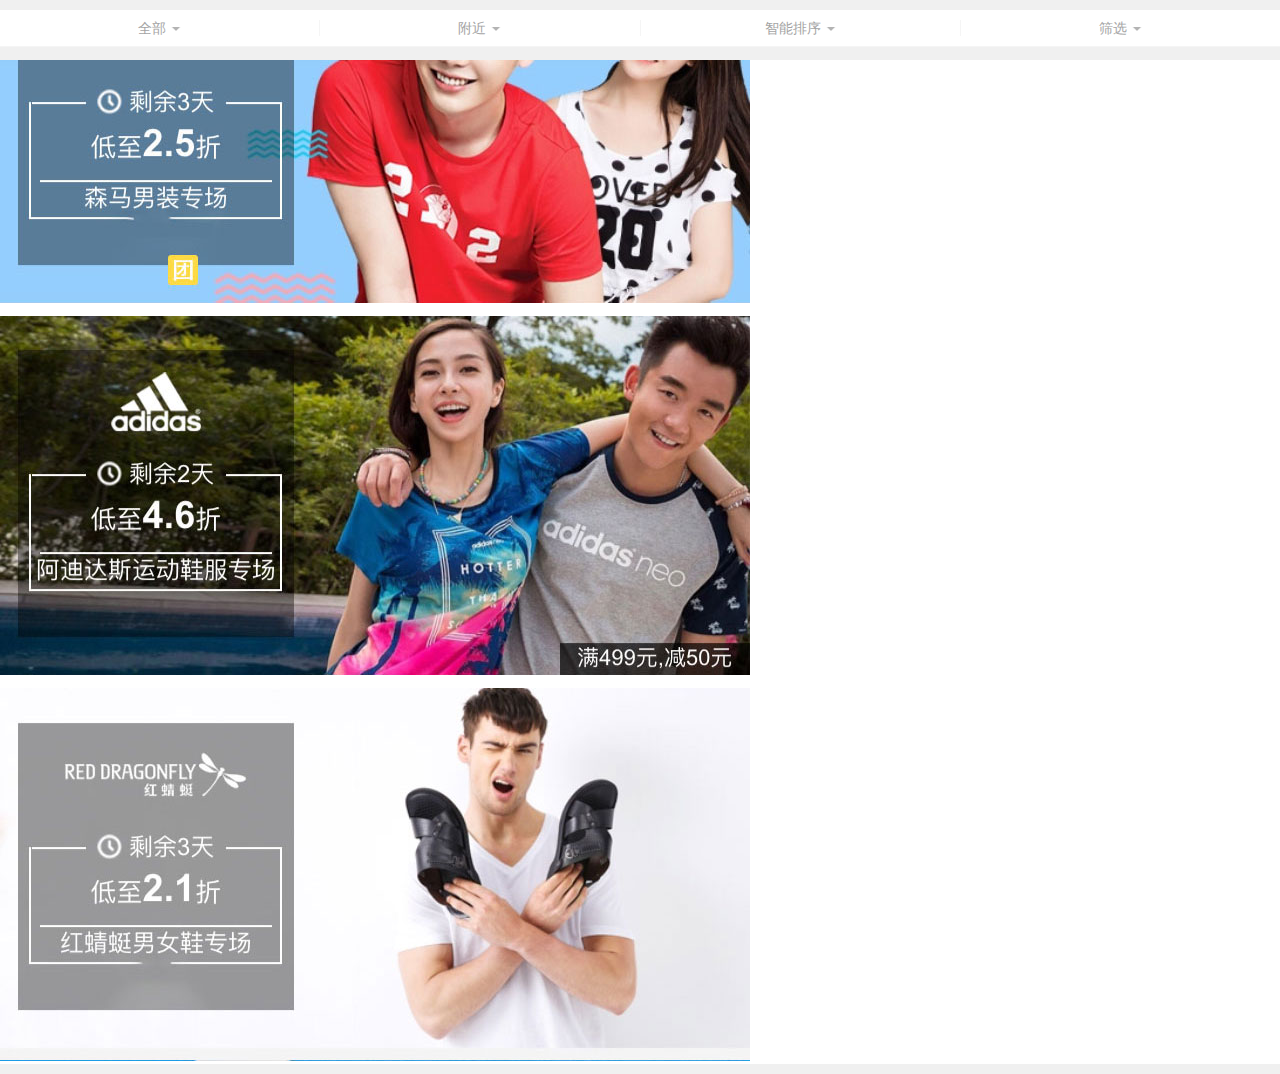
<file: linkeOnline/shangjiayouxuan2.html>
<!DOCTYPE html>
<html lang="en">
<head>
	<meta charset="UTF-8">
	<meta name="viewport" content="width=device-width,initial-scale=1,maximum-scale=1,user-scalable=no">
	<meta name="apple-mobile-web-app-capable" content="yes">
	<meta name="apple-mobile-web-app-status-bar-style" content="black">
	<meta name="format-detection" content="telephone=no">
	<title>商家优选</title>
	<link rel="stylesheet" type="text/css" href="css/css.css">
	<script src="js/jquery-1.9.1.min.js"></script>
</head>
<body>
	<header class="drop-menu top bottom2">
		<ul>
			<li><div class="drop-select"><span>全部</span><img src="images/down.png" alt=""></div></li>
			<li>
				<div class="drop-select"><span>附近</span><img src="images/down.png" alt=""></div>
				<div class="drop-list">
					<ol>
						<li>测试</li>
						<li>测试</li>					
					</ol>
				</div>
			</li>
			<li><div class="drop-select"><span>智能排序</span><img src="images/down.png" alt=""></div></li>
			<li><div class="drop-select"><span>筛选</span><img src="images/down.png" alt=""></div></li>
		</ul>
	</header>
	<div class="none"></div>
	<section class="act-list">
		<ul>
			<li><a href="#"><img src="images/act1.jpg" alt=""></a></li>
			<li><a href="#"><img src="images/act2.jpg" alt=""></a></li>
			<li><a href="#"><img src="images/act3.jpg" alt=""></a></li>
		</ul>
	</section>
	<script type="text/javascript">
	$(document).ready(function() {
		$(".drop-menu ul li").click(function(){
			$(".drop-list").toggle();	
		});
	});		
	</script>
</body>
</html>
</file>
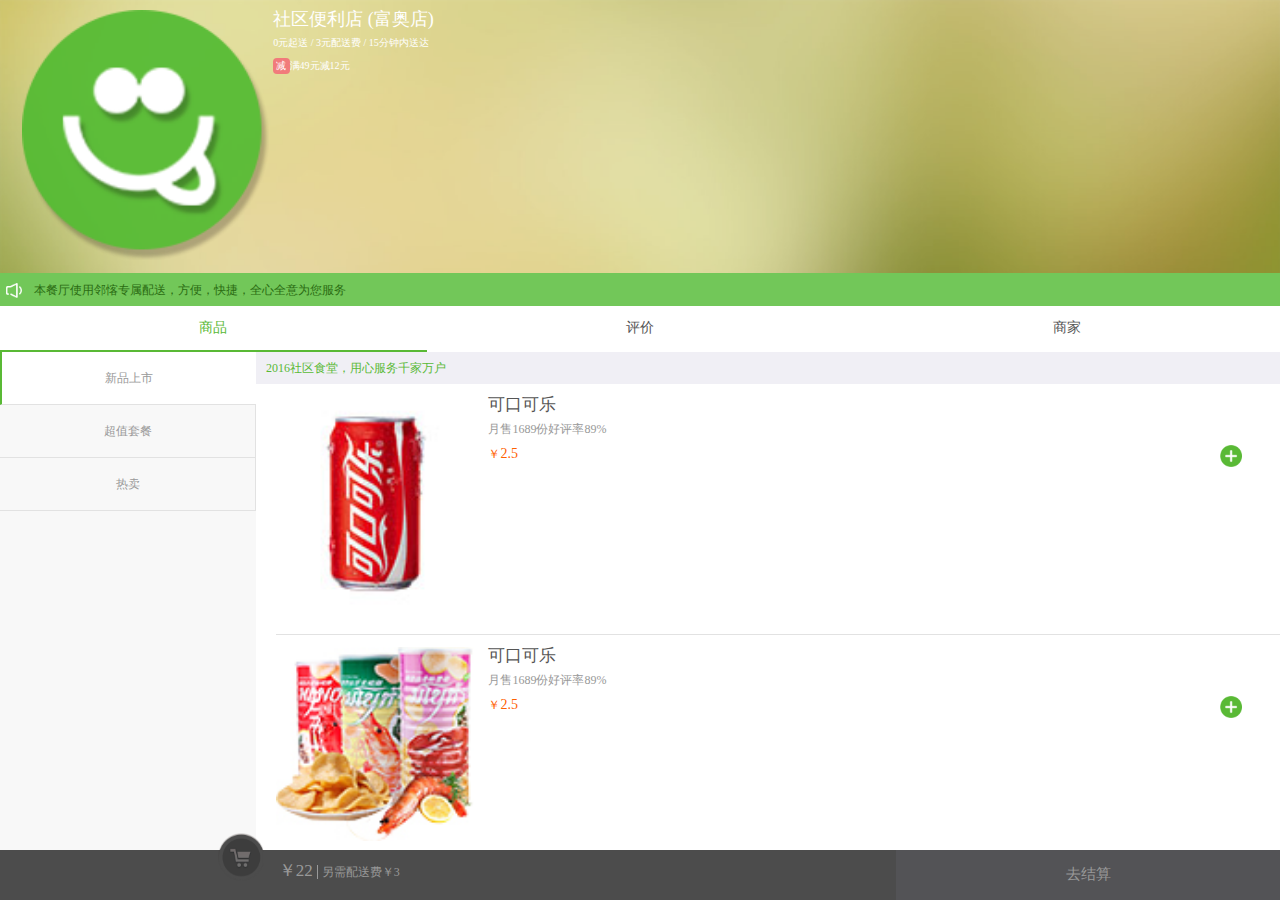
<file: linkeOnline/shequshitang-none.html>
<!DOCTYPE html>
<html lang="en">
<head>
	<meta charset="UTF-8">
	<meta name="viewport" content="width=device-width,initial-scale=1,maximum-scale=1,user-scalable=no">
	<meta name="apple-mobile-web-app-capable" content="yes">
	<meta name="apple-mobile-web-app-status-bar-style" content="black">
	<meta name="format-detection" content="telephone=no">
	<title>社区便利店</title>
	<link rel="stylesheet" type="text/css" href="css/css.css">
	<link rel="stylesheet" type="text/css" href="css/swiper.min.css">
	<script src="js/jquery-1.9.1.min.js"></script>
	<script src="js/swiper.min.js"></script>
	<script src="js/commn.js"></script>
</head>
<body>
	<header class="store-head sqst-head">
		<div class="store-pic"><img src="images/head2.png" alt=""></div>
		<div class="store-intr">
			<h1>社区便利店     (富奥店)</h1>
			<p>0元起送  /  3元配送费  /  15分钟内送达</p>
			<p><em class="jian icon fillet">减</em>满49元减12元 </p>
		</div>
	</header>
	<div class="notice"><p><img src="images/tips.png"><span>本餐厅使用邻愘专属配送，方便，快捷，全心全意为您服务</span></p></div>
	<section class="goods st-goods">
		<div class="goods-menu">
			<ul>
				<li class="active">商品</li>
				<li>评价</li>
				<li>商家</li>
			</ul>
		</div>
		<div class="goods-wrap">
			<div class="g-left">
				<ul>
		            <li class="active"><a href="javascript:void(0)">新品上市</a></li>
		            <li><a href="javascript:void(0)">超值套餐</a></li>
		            <li><a href="javascript:void(0)">热卖</a></li>			           
		        </ul>
			</div>
			<div class="g-right">
				<h2>2016社区食堂，用心服务千家万户</h2>
				<div class="goods-list">
					<ul>
						<li>
							<div class="good-intr">
								<div class="g-img"><img src="images/goods1.jpg" alt=""></div>
								<div class="g-content">
									<h2>可口可乐</h2>
									<p><span>月售1689份</span><em>好评率89%</em></p>
									<div class="g-price"><em><i>￥</i>2.5</em><a href="javascript:void(0)"><img src="images/add-g.png"></a></div>
								</div>
							</div>
						</li>
						<li>
							<div class="good-intr">
								<div class="g-img"><img src="images/goods2.jpg" alt=""></div>
								<div class="g-content">
									<h2>可口可乐</h2>
									<p><span>月售1689份</span><em>好评率89%</em></p>
									<div class="g-price"><em><i>￥</i>2.5</em><a href="javascript:void(0)"><img src="images/add-g.png"></a></div>
								</div>
							</div>
						</li>
						<li>
							<div class="good-intr">
								<div class="g-img"><img src="images/goods3.jpg" alt=""></div>
								<div class="g-content">
									<h2>可口可乐</h2>
									<p><span>月售1689份</span><em>好评率89%</em></p>
									<div class="g-price"><em><i>￥</i>2.5</em><a href="javascript:void(0)"><img src="images/add-g.png"></a></div>
								</div>
							</div>
						</li>
					</ul>
				</div>
			</div>
		</div>
		<div class="goods-car">
			<div class="gd-list">
				<div class="c-title"><span>购物车</span><a href="javascript:void(0)"><img src="images/delete.png">清空</a></div>
				<div class="c-lsit">
					<ul>
						<li>
							<div class="car-word">
								<p>麻婆豆腐</p>
								<em><i>￥</i>8</em>
								<span>
									<a href="javascript:void"><img src="images/reduce-g.png"></a>
									<i>1</i>
									<a href="javascript:void"><img src="images/add-g.png"></a>
								</span>
							</div>
						</li>
						<li>
							<div class="car-word">
								<p>麻婆豆腐</p>
								<em><i>￥</i>8</em>
								<span>
									<a href="javascript:void"><img src="images/reduce-g.png"></a>
									<i>1</i>
									<a href="javascript:void"><img src="images/add-g.png"></a>
								</span>
							</div>
						</li>
					</ul>
				</div>
			</div>
			<div class="c-wrap none-img">
				<div class="c-left">
					<div class="c-img"><span><em><i>1</i></em></span></div>
					<div class="c-price"><p><span>￥22</span><em>另需配送费￥3</em></p></div>
				</div>
				<div class="c-right">
					<a href="#">去结算</a>
				</div>
			</div>
		</div>
	</section>
</body>
</html>
</file>
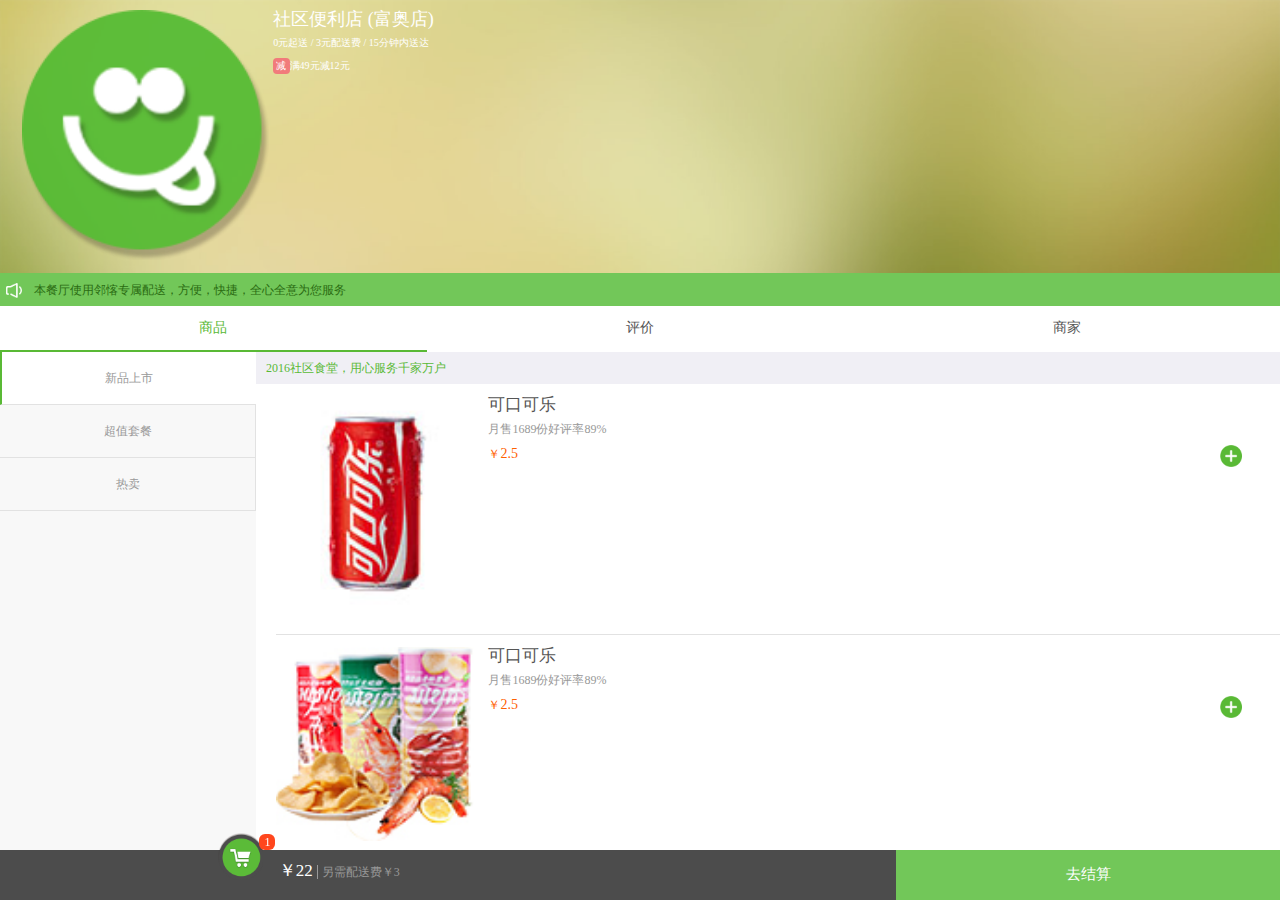
<file: linkeOnline/shequshitang.html>
<!DOCTYPE html>
<html lang="en">
<head>
	<meta charset="UTF-8">
	<meta name="viewport" content="width=device-width,initial-scale=1,maximum-scale=1,user-scalable=no">
	<meta name="apple-mobile-web-app-capable" content="yes">
	<meta name="apple-mobile-web-app-status-bar-style" content="black">
	<meta name="format-detection" content="telephone=no">
	<title>社区便利店</title>
	<link rel="stylesheet" type="text/css" href="css/css.css">
	<link rel="stylesheet" type="text/css" href="css/swiper.min.css">
	<script src="js/jquery-1.9.1.min.js"></script>
	<script src="js/swiper.min.js"></script>
	<script src="js/commn.js"></script>
</head>
<body>
	<header class="store-head sqst-head">
		<div class="store-pic"><img src="images/head2.png" alt=""></div>
		<div class="store-intr">
			<h1>社区便利店     (富奥店)</h1>
			<p>0元起送  /  3元配送费  /  15分钟内送达</p>
			<p><em class="jian icon fillet">减</em>满49元减12元 </p>
		</div>
	</header>
	<div class="notice"><p><img src="images/tips.png"><span>本餐厅使用邻愘专属配送，方便，快捷，全心全意为您服务</span></p></div>
	<section class="goods st-goods">
		<div class="goods-menu">
			<ul>
				<li class="active">商品</li>
				<li>评价</li>
				<li>商家</li>
			</ul>
		</div>
		<div class="goods-wrap">
			<div class="g-left">
				<ul>
		            <li class="active"><a href="javascript:void(0)">新品上市</a></li>
		            <li><a href="javascript:void(0)">超值套餐</a></li>
		            <li><a href="javascript:void(0)">热卖</a></li>			           
		        </ul>
			</div>
			<div class="g-right">
				<h2>2016社区食堂，用心服务千家万户</h2>
				<div class="goods-list">
					<ul>
						<li>
							<div class="good-intr">
								<div class="g-img"><img src="images/goods1.jpg" alt=""></div>
								<div class="g-content">
									<h2>可口可乐</h2>
									<p><span>月售1689份</span><em>好评率89%</em></p>
									<div class="g-price"><em><i>￥</i>2.5</em><a href="javascript:void(0)"><img src="images/add-g.png"></a></div>
								</div>
							</div>
						</li>
						<li>
							<div class="good-intr">
								<div class="g-img"><img src="images/goods2.jpg" alt=""></div>
								<div class="g-content">
									<h2>可口可乐</h2>
									<p><span>月售1689份</span><em>好评率89%</em></p>
									<div class="g-price"><em><i>￥</i>2.5</em><a href="javascript:void(0)"><img src="images/add-g.png"></a></div>
								</div>
							</div>
						</li>
						<li>
							<div class="good-intr">
								<div class="g-img"><img src="images/goods3.jpg" alt=""></div>
								<div class="g-content">
									<h2>可口可乐</h2>
									<p><span>月售1689份</span><em>好评率89%</em></p>
									<div class="g-price"><em><i>￥</i>2.5</em><a href="javascript:void(0)"><img src="images/add-g.png"></a></div>
								</div>
							</div>
						</li>
					</ul>
				</div>
			</div>
		</div>
		<div class="goods-car">
			<div class="gd-list">
				<div class="c-title"><span>购物车</span><a href="javascript:void(0)"><img src="images/delete.png">清空</a></div>
				<div class="c-lsit">
					<ul>
						<li>
							<div class="car-word">
								<p>麻婆豆腐</p>
								<em><i>￥</i>8</em>
								<span>
									<a href="javascript:void"><img src="images/reduce-g.png"></a>
									<i>1</i>
									<a href="javascript:void"><img src="images/add-g.png"></a>
								</span>
							</div>
						</li>
						<li>
							<div class="car-word">
								<p>麻婆豆腐</p>
								<em><i>￥</i>8</em>
								<span>
									<a href="javascript:void"><img src="images/reduce-g.png"></a>
									<i>1</i>
									<a href="javascript:void"><img src="images/add-g.png"></a>
								</span>
							</div>
						</li>
					</ul>
				</div>
			</div>
			<div class="c-wrap sqst-img">
				<div class="c-left">
					<div class="c-img"><span><em><i>1</i></em></span></div>
					<div class="c-price"><p><span>￥22</span><em>另需配送费￥3</em></p></div>
				</div>
				<div class="c-right">
					<a href="#">去结算</a>
				</div>
			</div>
		</div>
	</section>
</body>
</html>
</file>
<file: linkeOnline/css/css.css>
/*==================================初始化代码============================================== */
html {font-size:100%;-webkit-text-size-adjust:100%; -ms-text-size-adjust:100%}
body { position:relative;text-align:left; font-family:"microsoft yahei","times new roman Regular";
 font-size:100%;background: #f0f0f0; color:#666;line-height:1;-webkit-tap-highlight-color:rgba(0, 0, 0, 0);}
html, body, div, span, object, iframe, h1, h2, h3, h4, h5, h6, p, blockquote, pre, abbr, address, cite, code, del, dfn, em, img, ins, kbd, q, samp, small, strong, sub, sup, var, b, i, dl, dt, dd, ol, ul, li, fieldset, form, label, legend, table, caption, tbody, tfoot, thead, tr, th, td, article, aside, canvas, details, embed, figure, figcaption, footer, header, hgroup, menu, nav, ruby, section, summary, time, mark, audio, video {
padding:0;border:0;font-weight:inherit;font-style:inherit;font-size:100%;vertical-align:baseline;}
* {margin:0; padding:0;}
ol, ul {list-style:none;}
ol li, ul li {padding:0; margin:0}
table {border-collapse:collapse; vertical-align:middle}
caption, th, td {text-align:left; font-weight:400; vertical-align:middle}
blockquote, q {quotes:none}
blockquote:before, blockquote:after, q:before, q:after {content:none}
audio:not([controls]) {display:none; height:0}
template {display:none}
a, nav {-webkit-tap-highlight-color:rgba(0, 0, 0, 0); -webkit-tap-highlight-color:transparent; text-decoration:none;}
button, input, optgroup, select, textarea {font-weight:inherit; font-style:inherit; font-family:inherit; font-size:100%; vertical-align:baseline; color:inherit; margin:0}
button {overflow:visible}
button, html input[type=button], input[type=reset], input[type=submit] {-webkit-appearance:button}
input[type=checkbox], input[type=radio] {-webkit-box-sizing:border-box; box-sizing:border-box;padding:0}
input[type=number]::-webkit-inner-spin-button, input[type=number]::-webkit-outer-spin-button {height:auto}
input[type=search] {-webkit-appearance:textfield; -webkit-box-sizing:content-box; box-sizing:content-box}
input[type=search]::-webkit-search-cancel-button, input[type=search]::-webkit-search-decoration {-webkit-appearance:none}
dl, dd, p, body {margin:0}
table {border:0}
img{border:0; line-height:0;/* max-width:100%; */height:auto;}
a {color:#666}
a:hover, a:active{ text-decoration:none!important;}
/*label{max-width: initial!important;}*/

/*====================================公共部分============================================ */
.swiper-container {width: 100%;height: 100%;}
.swiper-slide {text-align: center;font-size: 18px;background: #fff;display: -webkit-box; display: -ms-flexbox;display: -webkit-flex;display: flex;
-webkit-box-pack: center;-ms-flex-pack: center;-webkit-justify-content: center;justify-content: center;-webkit-box-align: center;-ms-flex-align: center;
-webkit-align-items: center;align-items: center;}

*, *:before, *:after {-moz-box-sizing:border-box; -webkit-box-sizing:border-box;box-sizing:border-box;}
.circle{border-radius: 50%;-webkit-border-radius: 50%;-moz-border-radius: 50%;}
.hr{border-bottom: 1px solid #ddd; width: 100%;}
.left{float: left;}
.right{float: right;}
.clear{clear: both; margin:0;}
.top{margin-top: 0.625rem;}
.bottom{margin-bottom: 1.25rem;}
.bottom2{margin-bottom: 0.625rem;}
.hide{display: none;}
.none{height: 60px;width: 100%;}
.fillet{border-radius: 4px;-webkit-border-radius:4px;-o-border-radius:4px;}

/*======================================banner============================================ */
.banner{height:70px;}
.banner .swiper-slide img{width: 100%;}
.index-banner .swiper-pagination-bullet-active{background: #000!important;}
.index-banner .swiper-pagination-bullet{background: #fff;opacity: 1;}
.banner .swiper-pagination-bullet-active{background: #fff!important;}
.other-banner .swiper-pagination-bullet-active{background: #fff!important;}
.other-banner .swiper-pagination-bullet{background: #ff5000;opacity: 1;}

/*======================================首页============================================ */
.part{background: #fff;margin-bottom: 1.25rem;}
.part dl dt{padding: 0.625rem;}
.part dl dt span{color: #333;font-size: 0.9375rem;font-weight: bold;display: inline-block;vertical-align: middle;padding-left: 0.0625rem;}
.part dl dt em{display: inline-block;background: #fabe20;height:1rem;width: 0.3215em;border-radius: 5px;vertical-align: middle;}
.part dl dd{padding: 0.625rem;}
.part ul{text-align:center;display:-webkit-box; display:-webkit-flex; display:-ms-flexbox; display:flex;}
.part ul li{-webkit-box-flex:1; -webkit-flex:1; -ms-flex:1; flex:1;}
.part ul li img{height: 42px;width: 100%；}
.part p{padding-top: 0.0625rem;font-size: 0.875rem;color: #555;}
.part-not dl dd{padding: 0!important;}
.part-not p{padding-top: 0.435rem !important;}
.part-not ul li{border: 1px solid #f5f5f5;padding: 1.25rem 0;position: relative;}
.part-not ul li.active span{display: inline-block;position: absolute;z-index:2;right: 0;top: 0;width: 42px;height: 42px;
background: url(../images/hot.png) no-repeat;background-size: cover;}
/*-------------分类-------------------*/
.brand{background: #fff;width: 100%;display:-webkit-box; display:-webkit-flex; display:-ms-flexbox; display:flex;}
.brand a{display: inline-block;width: 100%;}
.brand-left{border-right: 1px solid #f5f5f5;}
.brand-left,.brand-right{-webkit-box-flex:1; -webkit-flex:1; -ms-flex:1; flex:1;padding: 1rem 0.625rem;}
.brand-left:after,.brand-right:after{content: "";display: table;clear: both;}
.brand-word{float: left;width: 43%;line-height: 1.5;padding-top: 0.5rem;}
.brand-word h2{color: #333;font-size: 0.9375rem;font-weight: bold;}
.brand-word p{color: #e74b3b;font-size: 0.625rem;}
.brand-word .word2{color: #fdc00f;}
.brand-img{float: left;width: 50%;}
.brand-img img{height: 80px;}

.part-brand dl dd{padding: 0}
.part-brand ul:first-child{border-top: 1px solid #dbdbdb;}
.part-brand ul:first-child li:last-child img{height: 10px;}
.part-brand ul li{border: 1px solid #dbdbdb;border-top: none;border-right: none;padding: 12px 4px;}
.part-brand ul li:first-child{border-left: none;}
.part-brand ul li a{display: inline-block;}
.part-brand ul li h2{font-size: 0.875rem;padding-bottom: 5px;}
.part-brand ul li p{font-size: 0.75rem;color: #555;padding-bottom: 15px;}
.part-brand ul li img{height: 50px;width: 100%;}
.part-brand ul li .p-y{color: #febc1c;}
.part-brand ul li .p-b{color: #95c7d1;}
.part-brand ul li .p-r{color: #d74136;}
.yx-img img{width: 100%;height: auto!important;}
/*======================================次日达========================================== */
.type-wrap{background: #fff;}
.type-bottom{display:-webkit-box; display:-webkit-flex; display:-ms-flexbox; display:flex;}
.type-bottom,.type-list{-webkit-box-flex:1; -webkit-flex:1; -ms-flex:1; flex:1;}
.type-top{border-bottom:1px solid #efefef;}
.type-top:last-child{border-bottom: none;}
.type-top .type-list:first-child{border-right: 1px solid #efefef;}
.type-top .type-word{display: inline-block;width: 48%;vertical-align: top;}
.type-list h2{font-family: "黑体";font-size: 0.9375rem;color: #333;font-weight: bold;}
.type-list p{color: #a0a0a0;font-size: 0.75rem;}
.type-list em{display: inline-block;background: #ffda44;font-size: 0.75rem;color: #fff;}
.type-list img{width: 100%;display: inline-block;width: 48%;}
.type-list a{display: inline-block;width: 100%;position: relative;padding: 0.5625rem;line-height: 1.2}
.type-list a span{display: inline-block;width: 42px;height: 42px;position: absolute;top: 0;right: 0;}
.type-list a.active span{background: url(../images/hot.png) no-repeat;background-size: cover;}
.type-last .type-list{border:1px solid #efefef;border-top: none;border-left: none;}
.type-last .type-list:last-child{border-right: none;}
.type-last .type-list img{width: 60px;height: 46px}

.recommend{display:-webkit-box; display:-webkit-flex; display:-ms-flexbox; display:flex;}
.recommend a{display: inline-block;}
.recommend .r-pic{-webkit-box-flex:1; -webkit-flex:1; -ms-flex:1; flex:1;}
.recommend img{width: 100%}
.r-bottom{width: 100%;}
.r-bottom .r-left,.r-bottom .r-right{display: inline-block;width: 48%;}
/*======================================恪购============================================ */
.mouth{background: #fff;}
.mouth ul{text-align: center;width: 100%;display:-webkit-box; display:-webkit-flex; display:-ms-flexbox; display:flex;}
.mouth ul li{padding: 0.625rem 0;line-height: 1.5;
-webkit-box-flex:1; -webkit-flex:1; -ms-flex:1; flex:1;}
.mouth ul li h4{font-size:0.875rem;color: #555;font-weight: bold;}
.mouth ul li p{font-size:0.875rem;color: #555;}
.mouth ul li.active h4{color: #ffda44;}
.mouth ul li.active p{color: #f79393;}

.brand-wrapp h2{padding: 0.4375rem 0.875rem;font-size: 1rem;color: #333;}
.shop-list{background: #fff;padding: 0 0.625rem;border-top: 1px solid #e5e5e5;}
.shop-list ul li{border-bottom: 1px solid #e5e5e5;padding: 0.625rem 0;}
.shop-word{height: 100%;}
.shop-word .shop-img{display: inline-block;width: 30%;}
.shop-word .shop-img img{width: 100%}
.shop-word .shop-content{display: inline-block;width: 68%;height: 100%;vertical-align: top;}
.shop-content h3{font-size: 0.875rem;color: #333;margin-bottom: 0.625rem;line-height: 1.2}
.shop-content .go{text-align: right;}
.shop-content .go a{display: inline-block;background: #ffda44;color: #fff;font-size: 0.9375rem;
padding: 0.625rem 1.25rem;}
.shop-intr{width: 100%;}
.shop-intr .s-price{display: inline-block;width: 37%;}
.shop-intr .s-price p{color: #f02b2b;font-size: 1.1rem;}
.shop-intr .s-price s{color: #898a8d;font-size: 0.75rem;}
.shop-intr .s-end{display: inline-block;width: 60%;text-align: right;}
.shop-intr .s-end p{color: #f00;font-size: 0.75rem;padding-bottom: 0.3125rem;}
.shop-intr .s-end p span{color: #000;}
.shop-intr .s-end .sold{color: #b9babc;font-size: 0.75rem;}
.shop-intr .s-end .sold span{display: inline-block;height: 6px;width: 70px;border: 1px solid #ffda44;
border-radius: 10px;-webkit-border-radius: 10px;-o-border-radius: 10px;position: relative;margin-left: 3px;}
.shop-intr .s-end .sold span em{height: 4px;background: #fceaa0;display: inline-block;
border: 1px solid #fceaa0;border-radius: 10px;-webkit-border-radius: 10px;-o-border-radius: 10px;
position: absolute;left: 0;top: 0;}
/*======================================商家优选========================================= */
.drop-menu{background: #fff;position: fixed;z-index: 3;left: 0;right: 0;top: 0;width: 100%}
.drop-menu ul{display:-webkit-box; display:-webkit-flex; display:-ms-flexbox; display:flex;text-align: center;
padding: 0.625rem 0;border-bottom: 1px solid #f5f5f5;}
.drop-menu ul li{-webkit-box-flex:1; -webkit-flex:1; -ms-flex:1; flex:1;border-right: 1px solid #f5f5f5;position: relative;}
.drop-menu ul li:last-child{border-right:none;}
.drop-menu ul li span{font-size: 0.875rem;color: #a4a4a4}
.drop-menu ul li img{height: 0.3125rem;padding-left: 0.3125rem;vertical-align: middle;}
.drop-menu .drop-list{display: none;position: absolute;left: 0;right: 0;background: #fff;padding: 0.5rem;line-height: 1.5rem;}
.drop-menu .drop-list ol li{font-size: 0.75rem;color: #999;}
.business-list ul li{padding: 0.625rem 0;margin-bottom: 0.625rem;border-top: 1px solid #ededed;
border-bottom: 1px solid #ededed;background: #fff;}
.business-list ul li:first-child,.business-list ul li:last-child{border:none;}
.business-list ul li a{display: inline-block;width: 100%;}
.b-content .b-img{display: inline-block;width: 20%;padding-left: 0.625rem;vertical-align: top}
.b-content .b-img img{width: 100%;}
.b-content .b-word{display: inline-block;width: 78%;padding-left: 0.625rem;}
.b-content .b-word .b-cont{border-bottom: 1px solid #f6f6f6;margin-bottom: 0.625rem;padding-right: 0.75rem;}
.b-word h2{color: #393939;font-size: 0.875rem;font-weight: bold;padding-bottom: 0.625rem;}
.b-word .address em{float: right;}
.b-word .favorable,.b-word .address,.b-word .mode p:first-child{padding-bottom: 0.625rem;}
.b-word .favorable em,.b-word .address,.b-word .mode{font-size: 0.75rem;color: #969696;}
.b-word .favorable span{vertical-align: middle; display: inline-block;width: 60px;height:12px;background: url(../images/star-n.png) repeat;
background-size: 12px auto;}
.b-word .favorable span i{display: inline-block;width: 49px;height:11px;background: url(../images/star.png) repeat;
background-size: 12px auto;margin-bottom: 2.5px;}
.b-word .mode{padding-right: 0.75rem;}
.b-word .mode p{overflow: hidden;white-space: nowrap;text-overflow:ellipsis;width: 98%;}
.b-word .mode p i{padding-left: 1rem;}
.b-word .mode p span{padding-left: 0.3125rem;}
.icon{display: inline-block;color: #fff;padding: 0.2rem}
.tuan{background: #ffda45;}
.quan{background: #fe9902;}
.wai{background: #e95200;}
.jian{background: #f17b7b;}

.act-list{background: #fff;}
.act-list ul li{margin-bottom: 0.625rem;}
.act-list ul li img{width: 100%;}
.act-list ul li a{display: inline-block;}
/*======================================社区便利店========================================= */
.store-head{background: url(../images/bg1.png) no-repeat;background-size: cover;padding: 0.625rem 1.375rem;}
.store-head .store-pic{display: inline-block;width: 20%;}
.store-head .store-intr{display: inline-block;width: 78%;vertical-align: top;}
.store-head .store-pic img{width: 100%;}
.store-intr h1{font-size: 1.125rem;color: #fff;padding-bottom: 0.625rem;}
.store-intr p{font-size: 0.625rem;color: #fff;padding-bottom: 0.625rem;}
.store-intr p:last-child{padding-bottom: 0;}

.goods{position: relative;height: 100%;}
.goods-menu{background: #fff;}
.goods-menu ul{display:-webkit-box; display:-webkit-flex; display:-ms-flexbox; display:flex;text-align: center;}
.goods-menu ul li{-webkit-box-flex:1; -webkit-flex:1; -ms-flex:1; flex:1;font-size: 0.875rem;color: #555;
font-family: "黑体";padding: 0.9375rem 0;}
.goods-menu ul li.active{color: #febc1c;border-bottom: 2px solid #febc1c;}
.goods-wrap{height: 100%;background: #f8f8f8;overflow: hidden;}
.goods-wrap .g-left{width: 20%;float:left;height: 100%;overflow: hidden;height:100%;background: #f8f8f8;overflow-y:scroll;}
.goods-wrap .g-left:after,.goods-wrap .g-right:after{content: "";display: table;clear: both;}
.goods-wrap .g-right{width: 80%;display: inline-block;vertical-align: top;background: #fff;}
.g-left ul{text-align: center;height: 100%;}
.g-left ul li{display: inline-block;width: 100%;}
.g-left ul li a{padding: 1.25rem 0;font-size: 0.75rem;color: #999;display: inline-block;width: 100%;
	border-bottom: 1px solid #e2e2e2;border-right: 1px solid #e2e2e2;background: #f8f8f8;}
.g-left ul li.active a{background: #fff;border-right: none;border-left:2px solid #febc1c;}
.g-right h2{font-size: 0.75rem;cor: #e5ba54;padding:0.625rem;background: #f0eff5;}
.goods-list{background: #fff;padding-left: 1.25rem;overflow-y:scroll;}
.goods-list ul li{border-bottom: 1px solid #e2e2e2;padding: 0.75rem 0.75rem 0.75rem 0;}
.goods-list .g-img{width: 20%;display: inline-block;}
.goods-list .g-img img{width: 100%;}
.goods-list .g-content{width: 77%;display: inline-block;vertical-align: top;padding-left: 0.625rem;}
.g-content h2{font-size: 1.0625rem;color: #555;font-family: "黑体";margin-bottom: 0.625rem;padding: 0;background: #fff}
.g-content p{font-family: "黑体";color: #999;font-size: 0.75rem;padding-bottom: 0.625rem;}
.g-content .g-price:after{content: "";display: table;clear: both;}
.g-content .g-price em{font-size: 0.875rem;color: #ff6000;font-family: "黑体"}
.g-content .g-price em i{font-size: 0.75rem;}
.g-content .g-price img{height: 22px;}
.g-content .g-price a{display: inline-block;float: right;vertical-align: top;}

.goods-car{position: relative;bottom: 0;left: 0;right: 0;z-index:3;width: 100%;}
.goods-car .gd-list{background: #fff;display: none;position: absolute;left: 0;right: 0;bottom: 50px;}
.goods-car .gd-list .c-title{background: #ececee;font-family: "黑体";padding: 0.75rem 1.25rem 0.5rem 0.875rem;} 
.goods-car .gd-list .c-title span{font-size: 1.0625rem;color: #333;border-left: 3px solid #febc1c; padding-left: 5px;}
.goods-car .gd-list .c-title a{color: #666;font-size: 0.75rem;float: right;}
.goods-car .gd-list .c-title a img{height: 12px;vertical-align: middle;margin-bottom: 3px;padding-right: 4px;}
.goods-car .gd-list .c-title a:after{content: "";clear: both;display: table;}
.c-lsit ul li{border-bottom: 1px solid #e2e2e2;padding: 1.0625rem 0.875rem;}
.c-lsit ul li:last-child{border-bottom: none;}
.car-word p{display: inline-block;width: 55%;font-size: 1rem;color: #2b2a2a;}
.car-word em{display: inline-block;width: 13%;text-align: center;color: #ff6000;font-size: 0.875rem;font-family: "黑体";}
.car-word em i{font-size: 0.75rem;}
.car-word span{display: inline-block;width: 27%;text-align: right;}
.car-word span a{display: inline-block;vertical-align: middle;}
.car-word span img{height: 23px;}
.car-word span i{vertical-align: middle;display: inline-block;font-size: 0.75rem;color: #666;font-family: "黑体";padding: 0 0.3rem;}
.goods-car .c-wrap{height: 50px;width: 100%;background: #fff;}
.goods-car .c-wrap:after{content: "";display: table;clear: both;}
.c-left{background: #4c4c4c;float:left;width: 70%;height: 100%;}
.c-img{width: 30%;float:left;height: 100%;position: relative;}
.c-img span{display: inline-block;height: 100%;position: absolute;right: 2%;top: -17px;}
.c-img span em{display: inline-block;position: relative;width: 45px;height: 47px;}
.c-img span i{display: inline-block;position: absolute;right: -12px;top: 1px;background: #ff461d;font-size: 0.75rem;color: #fff;
padding: 2px 5px;border-radius: 6px;-webkit-border-radius: 6px;-o-border-radius: 6px;}
.c-img img{height: 45px;}
.c-price{width: 70%;float:left;height: 100%;padding-left: 10px;line-height: 2.5;}
.c-price span{color: #fff;font-family: "黑体";font-size: 1.0625rem;padding-right: 4px;}
.c-price em{font-size: 0.75rem;font-family: "黑体";color: #999;padding-left: 4px;border-left: 1px solid #999;}
.c-right{float:left;width: 30%;height: 100%;}
.c-right a{display: inline-block;width: 100%;height: 100%;text-align: center;line-height: 3.2;font-size: 0.9375rem;}
.c-left:after,.c-right:after,.c-img:after,.c-price:after{content: "";display: table;clear: both;}

/*---------购物车样式------------*/
.bld-img .c-img span em{background: url(../images/car-y.png) no-repeat;background-size: cover;}
.bld-img .c-right a{background: #febc1c;color: #fff;}
.none-img .c-img span em{background: url(../images/car-none.png) no-repeat;background-size: cover;}
.none-img .c-img span em i{display: none;}
.none-img .c-price span{color: #999;}
.none-img .c-right a{background: #535356;color: #999;}
.sqst-img .c-img span em{background: url(../images/car-g.png) no-repeat;background-size: cover;}
.sqst-img .c-right a{background: #72c759;color: #fff;}

/*======================================社区食堂========================================= */
.sqst-head{background: url(../images/bg2.png) no-repeat;background-size: cover;}
.st-goods .g-left ul li a.active{border-left: 2px solid #59b935}
.st-goods .g-right h2{color: #59b935}
.st-goods .g-content h2{color: #555;}
.st-goods .goods-car .gd-list .c-title span{border-left: 2px solid #59b935}
.st-goods .goods-menu ul li.active{color: #59b935;border-bottom: 2px solid #59b935;}
.st-goods .goods-wrap ul li.active a{border-left: 2px solid #59b935;}
.notice{background: #72c759;padding: 0.5rem 0.375rem;}
.notice img{height: 15px;vertical-align: middle;}
.notice p{width: 98%;white-space: nowrap;overflow: hidden;text-overflow:ellipsis;}
.notice p span{font-size: 0.75rem;color: #2a6c12;padding-left: 0.75rem;}

/*======================================我的========================================= */
.my-head{background: #ffda45;padding: 1rem 0.875rem;}
.my-head .my-pic{display: inline-block;width: 20%;vertical-align: top;text-align: center;}
.my-head .my-pic .m-img{width: 58px;height: 58px;}
.my-head .my-pic .m-img img{width: 100%;height:100%;border-radius: 50%;-webkit-border-radius: 50%;-o-border-radius: 50%;}
.my-head .my-intr{display: inline-block;width: 78%;}
.my-head .my-intr h2{font-size: 1rem;color: #fff;padding-top: 0.625rem;padding-bottom: 0.5rem;}
.my-head .my-intr h2 em{padding-left: 0.5rem}
.my-head .my-intr p{font-size: 0.625rem;color: #fff;}
.integration{padding-top: 0.7rem;width: 100%;}
.integration span{display: inline-block; background: #fceaa0;font-size:0.625rem;color:#b23204;width: 100%;
border:1px solid #df8534;border-radius: 12px;padding: 4px 0;}
.integration .integral{width: 43.5%;display: inline-block;text-align: center;}
.integration .integral span{background-image: url(../images/integral.png);background-repeat: no-repeat; 
	background-size: 20px auto;background-position: left center;padding-left: 10px}
.integration .balance{width: 52%;display: inline-block;text-align: center;margin-left: 2%;}
.integration .balance span{background-image: url(../images/price.png);background-repeat: no-repeat; 
	background-size: 20px auto;background-position: left center;padding-left: 15px;}

.my-menu{background: #fff;}
.my-menu ul,.icon-wrap ul{display:-webkit-box; display:-webkit-flex; display:-ms-flexbox; display:flex;text-align: center;}
.my-menu ul li,.icon-wrap ul li{padding: 1.25rem 0;-webkit-box-flex:1; -webkit-flex:1; -ms-flex:1; flex:1;}
.my-menu ul li:last-child{border-left: 1px solid #e5e7eb}
.my-menu ul li img{height: 20px;}
.my-menu ul li a{display: inline-block;}
.my-list{position: relative;}
.my-list p{color: #353538;font-size: 0.75rem;padding-top: 0.625rem;}
.my-list i{display: inline-block;position: absolute;top: -8px;right: 0;background: #f00;width: 15px;height: 15px;
	text-align: center;font-size:0.75rem;color: #fff;border-radius: 50%;-webkit-border-radius: 50%;-o-border-radius: 50%;
line-height: 1.3;}
.icon-wrap{background:#fff;}
.icon-wrap ul{border-bottom: 1px solid #e3e5e9;}
.icon-wrap ul:last-child{border-bottom: none;}
.icon-wrap ul li{padding: 0.625rem;}
.icon-wrap ul li img{height: 40px;}
.icon-wrap ul li p{font-size: 0.625rem;color: #4f4f51;padding-top: 5px;}
.r-head{text-align: center;padding: 0.75rem 0.5rem;position: relative;}
.r-head:before{display: table;content: ""; border-bottom: 1px solid #e3e5e9;width: 32%;position: absolute;left: 0.5rem;top: 20px;}
.r-head:after{display: table;content: ""; border-bottom: 1px solid #e3e5e9;width: 32%;position: absolute;right: 0.5rem;top: 20px;}
.r-head span{font-size: 0.875rem;color: #666;}
.r-head span img{height: 15px;vertical-align: middle;padding-right: 5px;margin-bottom: 2px;}

/*-----------为你推荐-----------*/
.r-pic{padding: 0 1%;}
.r-pic ul li{background: #fff;display: inline-block;width: 49%;}
.r-pic ul li img{width: 100%;}
.r-pic .r-content{padding: 0.625rem 0.75rem;}
.r-pic .r-word h2{color: #333;font-size: 0.875rem;overflow: hidden;white-space: nowrap;text-overflow:ellipsis;
	width: 98%;padding-bottom: 5px;}
.r-pic .r-word .r-price:after{content: "";display: table;clear: both;}
.r-pic .r-word .r-price span{color: #f00;font-size: 0.875rem;display: inline-block;padding-top: 5px;}
.r-pic .r-word .r-price span i{font-size: 0.75rem;}
.r-pic .r-word .r-price a{display: inline-block;border:1px solid #ccc;color: #999;font-size: 0.75rem;
padding: 5px 10px;float: right;}
</file>
